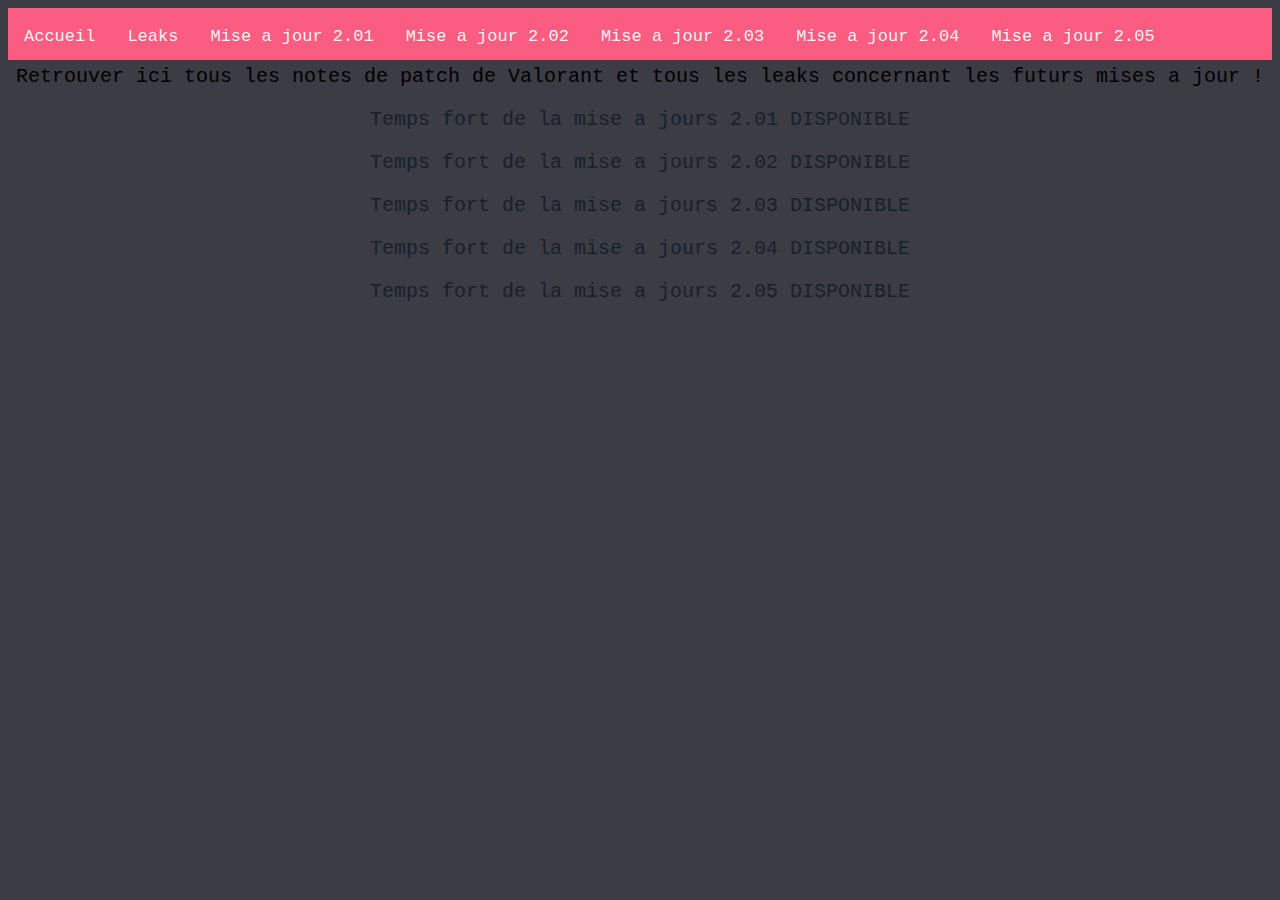
<file: index.html>
<!DOCTYPE html>
<html lang="en">
<head>
    <link rel="stylesheet" href="styles.css">
    <meta charset="UTF-8">
    <meta name="viewport" content="width=device-width, initial-scale=1.0">
    <title>ValorUpdate</title>
    
    </head>
<body>

      <div class="topnav">
          <a href="index.html">Accueil</a>
          <a href="#Leaks">Leaks</a>
        <a href="maj201.html">Mise a jour 2.01</a>
        <a href="Maj202.html">Mise a jour 2.02</a>
        <a href="Maj203.html">Mise a jour 2.03</a>
        <a href="Maj204.html">Mise a jour 2.04</a>
        <a href="Maj205.html">Mise a jour 2.05</a>
        
      </div>
    <div> Retrouver ici tous les notes de patch de Valorant et tous les leaks concernant les futurs mises a jour ! </div>
    <p> Temps fort de la mise a jours 2.01 DISPONIBLE </p>

    <p> Temps fort de la mise a jours 2.02 DISPONIBLE </p>

    <p> Temps fort de la mise a jours 2.03 DISPONIBLE </p>

    <p> Temps fort de la mise a jours 2.04 DISPONIBLE </p>

    <p> Temps fort de la mise a jours 2.05 DISPONIBLE </p>

</body>
</html>
</file>
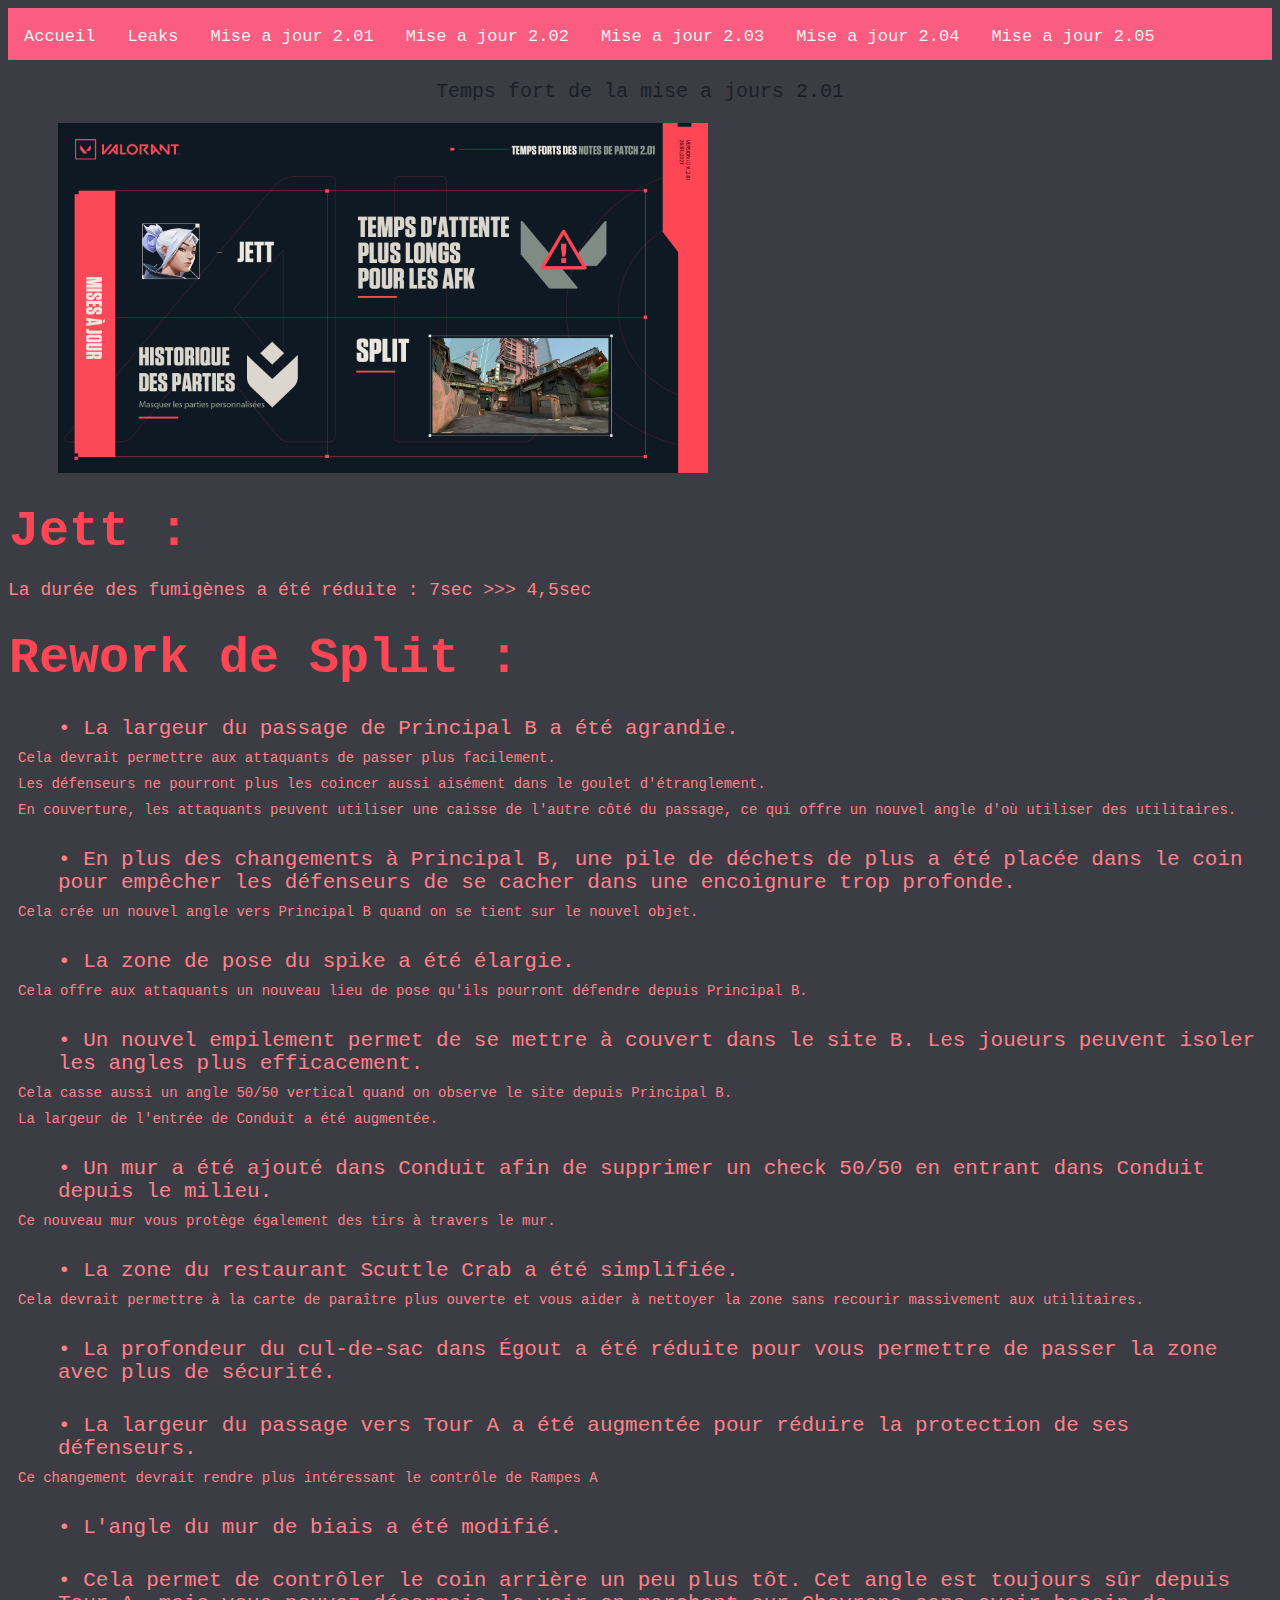
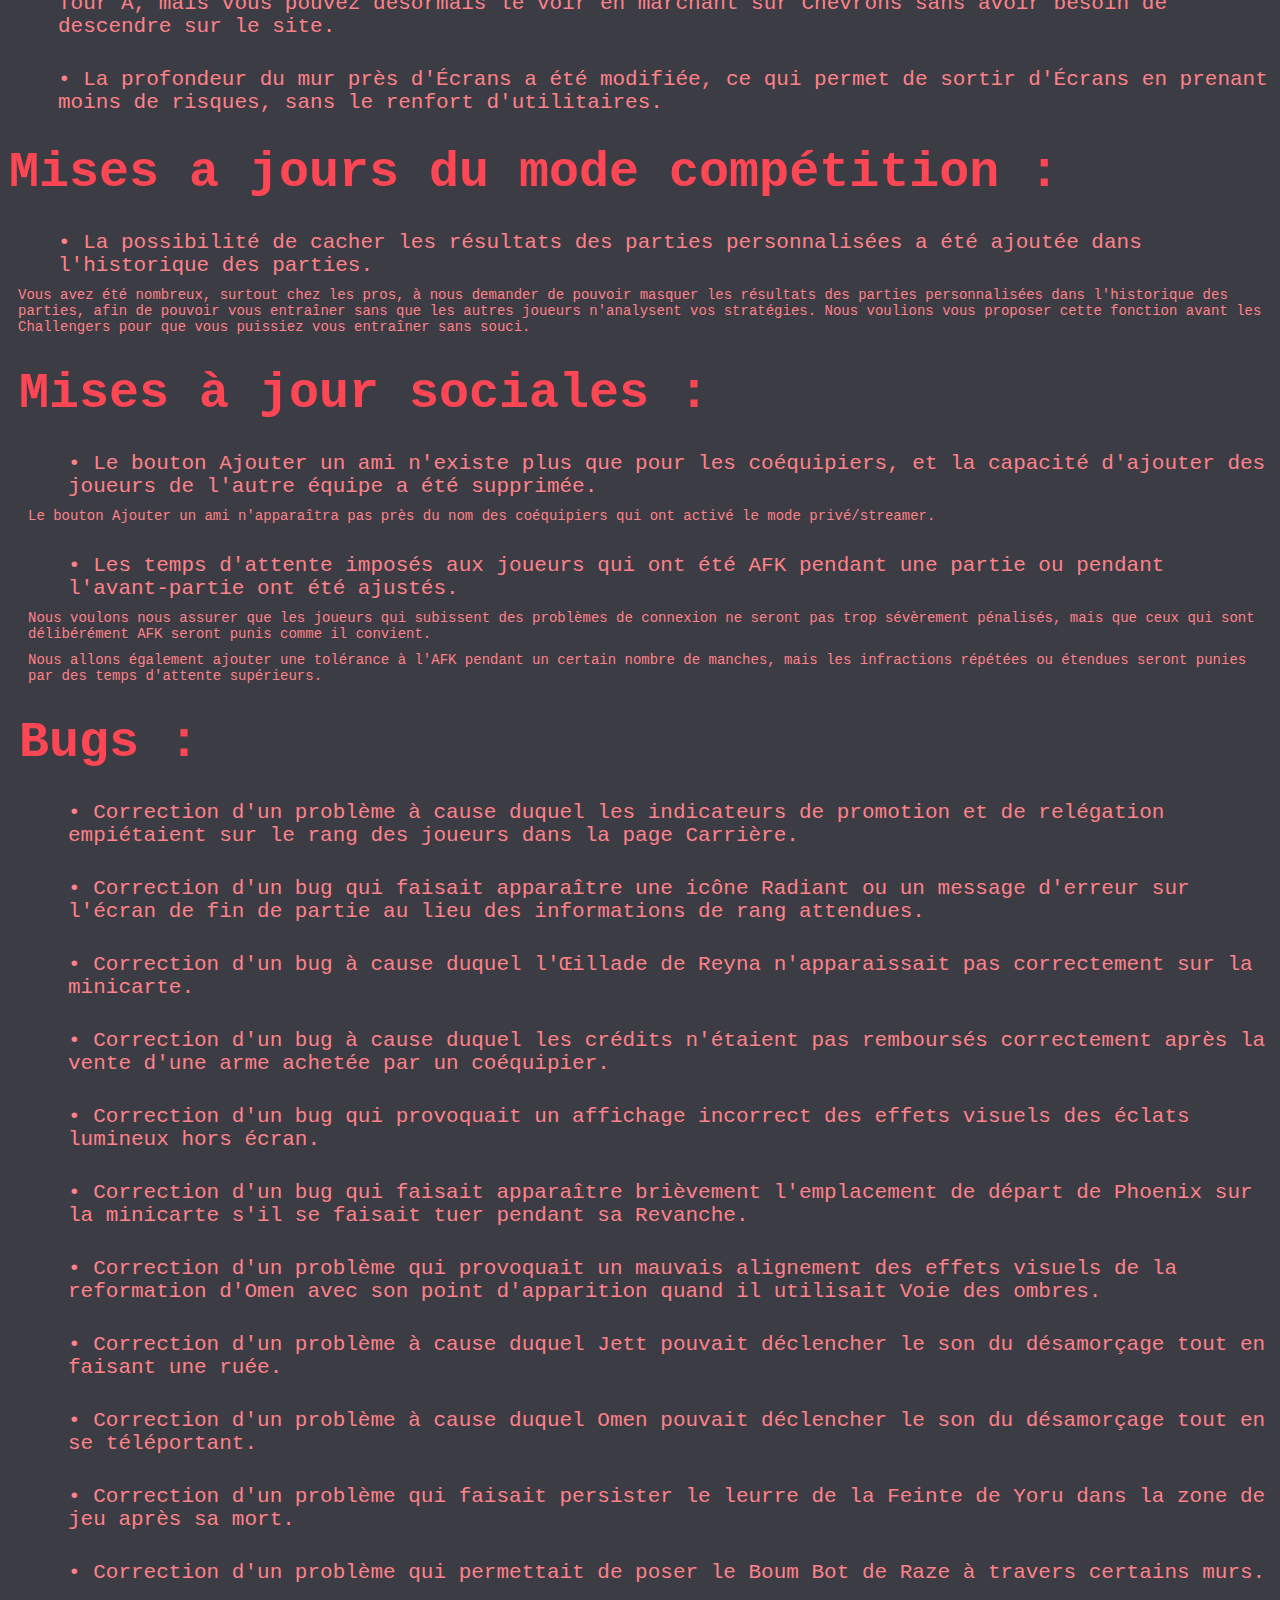
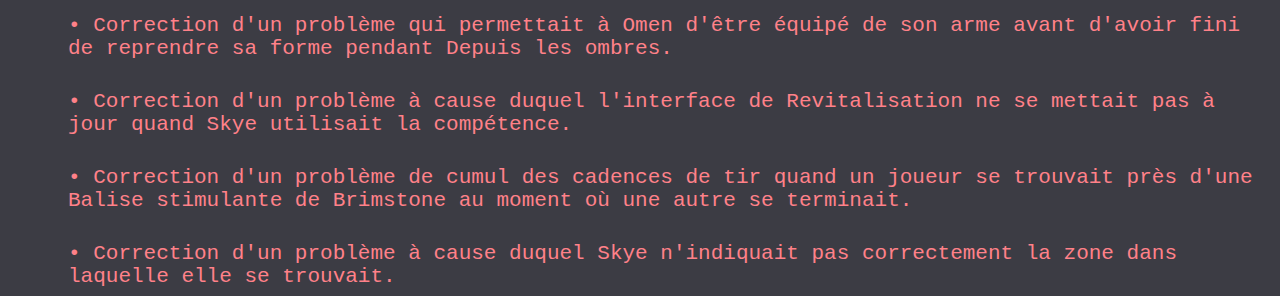
<file: maj201.html>
<!DOCTYPE html>
<html lang="en">
<head>
    <meta charset="UTF-8">
    <meta name="viewport" content="width=device-width, initial-scale=1.0">
    <title>Mise a jour 2.01</title>
    <link rel="stylesheet" href="styles2.css">

    
</head>
<body>
    <div class="topnav">
        <a href="index.html">Accueil</a>
        <a href="#Leaks">Leaks</a>
      <a href="maj201.html">Mise a jour 2.01</a>
      <a href="Maj202.html">Mise a jour 2.02</a>
      <a href="Maj203.html">Mise a jour 2.03</a>
      <a href="Maj204.html">Mise a jour 2.04</a>
      <a href="Maj205.html">Mise a jour 2.05</a>
      
    </div>
    <p> Temps fort de la mise a jours 2.01 </p>

    <img src="IMG1.jpg" alt=""width="650" height="350" 
    style="display: block; margin-left: 50px; margin-right: 50px; " >


    <div class="mis201" style="font-family: 'Courier New', Courier, monospace; padding-left:
     1px; text-align: left; font-size: 50px; padding-top: 30px; color: #ff4654;"  >
   <b>Jett :</b> 
    </div>

    <div class="txtjett" style="text-align: left; font-family: 'Courier New', Courier, monospace; padding-top: 20px; font-size: 18px; color: #ff8189  ">
        La durée des fumigènes a été réduite : 7sec >>> 4,5sec
    </div>

    <div class="splitrewrk" style="font-family: 'Courier New', Courier, monospace;
     font-size: 50px; text-align: left; padding-top: 30px; padding-left:1px; color: #ff4654  " >
    <b>Rework de Split :</b>
    </div>
    
    <div class="splittxt2" style="font-family: 'Courier New', Courier, monospace; text-align: left; padding-top: 30px; color: #ff8189; padding-left: 50px; font-size: 21px; " >
    • La largeur du passage de Principal B a été agrandie.
    </div>
    
    <div class="splitxt3" style="font-family: 'Courier New', Courier, monospace; text-align: left; padding-top: 10px; color: #ff8189; padding-left: 10px; font-size: 14px; ">
        Cela devrait permettre aux attaquants de passer plus facilement.</div>

    <div class="splitxt3" style="font-family: 'Courier New', Courier, monospace; text-align: left; padding-top: 10px; color: #ff8189; padding-left: 10px; font-size: 14px;">
        Les défenseurs ne pourront plus les coincer aussi aisément dans le goulet d'étranglement. </div> 

    </div>

    <div class="splitxt3" style= "font-family: 'Courier New', Courier, monospace ; text-align: left; padding-top: 10px; color: #ff8189; padding-left: 10px; font-size: 14px; ">
    En couverture, les attaquants peuvent utiliser une caisse de l'autre côté du passage, ce qui offre un nouvel angle d'où utiliser des utilitaires.
</div>

  <div class="splitxt4" style="font-family: 'Courier New', Courier, monospace; text-align: left; padding-top: 30px; color : #ff8189; padding-left: 50px; font-size: 21px; " >
    • En plus des changements à Principal B, une pile de déchets de plus a été placée dans le coin pour empêcher les défenseurs de se cacher dans une encoignure trop profonde.
</div>

<div class="splitxt42" style="font-family: 'Courier New', Courier, monospace; text-align: left; padding-top: 10px; color: #ff8189; padding-left: 10px; font-size: 14px; " >
    Cela crée un nouvel angle vers Principal B quand on se tient sur le nouvel objet.
</div>

<div class="splitxt5" style="font-family: 'Courier New', Courier, monospace; text-align: left; padding-top: 30px; color: #ff8189; padding-left: 50px; font-size: 21px; " >
    • La zone de pose du spike a été élargie.
</div>

<div class="splitxt42" style="font-family: 'Courier New', Courier, monospace; text-align: left; padding-top: 10px; color: #ff8189; padding-left: 10px; font-size: 14px; " >
    Cela offre aux attaquants un nouveau lieu de pose qu'ils pourront défendre depuis Principal B.
</div>

<div class="splitxt5" style="font-family: 'Courier New', Courier, monospace; text-align: left; padding-top: 30px; color: #ff8189; padding-left: 50px; font-size: 21px; " >
    • Un nouvel empilement permet de se mettre à couvert dans le site B. Les joueurs peuvent isoler les angles plus efficacement.
</div>

<div class="splitxt42" style="font-family: 'Courier New', Courier, monospace; text-align: left; padding-top: 10px; color: #ff8189; padding-left: 10px; font-size: 14px; " >
    Cela casse aussi un angle 50/50 vertical quand on observe le site depuis Principal B.
</div>

<div class="splitxt42" style="font-family: 'Courier New', Courier, monospace; text-align: left; padding-top: 10px; color: #ff8189; padding-left: 10px; font-size: 14px; " >
    La largeur de l'entrée de Conduit a été augmentée.
</div>

<div class="splitxt5" style="font-family: 'Courier New', Courier, monospace; text-align: left; padding-top: 30px; color: #ff8189; padding-left: 50px; font-size: 21px; " >
    • Un mur a été ajouté dans Conduit afin de supprimer un check 50/50 en entrant dans Conduit depuis le milieu.
</div>

<div class="splitxt42" style="font-family: 'Courier New', Courier, monospace; text-align: left; padding-top: 10px; color: #ff8189; padding-left: 10px; font-size: 14px; " >
    Ce nouveau mur vous protège également des tirs à travers le mur.
</div>

<div class="splitxt5" style="font-family: 'Courier New', Courier, monospace; text-align: left; padding-top: 30px; color: #ff8189; padding-left: 50px; font-size: 21px; " >
    • La zone du restaurant Scuttle Crab a été simplifiée.
</div>


<div class="splitxt42" style="font-family: 'Courier New', Courier, monospace; text-align: left; padding-top: 10px; color: #ff8189; padding-left: 10px; font-size: 14px; " >
    Cela devrait permettre à la carte de paraître plus ouverte et vous aider à nettoyer la zone sans recourir massivement aux utilitaires.
</div>

<div class="splitxt5" style="font-family: 'Courier New', Courier, monospace; text-align: left; padding-top: 30px; color: #ff8189; padding-left: 50px; font-size: 21px; " >
    • La profondeur du cul-de-sac dans Égout a été réduite pour vous permettre de passer la zone avec plus de sécurité.
</div>

<div class="splitxt5" style="font-family: 'Courier New', Courier, monospace; text-align: left; padding-top: 30px; color: #ff8189; padding-left: 50px; font-size: 21px; " >
    • La largeur du passage vers Tour A a été augmentée pour réduire la protection de ses défenseurs.
</div>

<div class="splitxt42" style="font-family: 'Courier New', Courier, monospace; text-align: left; padding-top: 10px; color: #ff8189; padding-left: 10px; font-size: 14px; " >
    Ce changement devrait rendre plus intéressant le contrôle de Rampes A
</div>

<div class="splitxt5" style="font-family: 'Courier New', Courier, monospace; text-align: left; padding-top: 30px; color: #ff8189; padding-left: 50px; font-size: 21px; " >
    • L'angle du mur de biais a été modifié.
</div>


<div class="splitxt5" style="font-family: 'Courier New', Courier, monospace; text-align: left; padding-top: 30px; color: #ff8189; padding-left: 50px; font-size: 21px; " >
    • Cela permet de contrôler le coin arrière un peu plus tôt. Cet angle est toujours sûr depuis Tour A, mais vous pouvez désormais le voir en marchant sur Chevrons sans avoir besoin de descendre sur le site.
</div>

<div class="splitxt5" style="font-family: 'Courier New', Courier, monospace; text-align: left; padding-top: 30px; color: #ff8189; padding-left: 50px; font-size: 21px; " >
    • La profondeur du mur près d'Écrans a été modifiée, ce qui permet de sortir d'Écrans en prenant moins de risques, sans le renfort d'utilitaires.

</div>

<div class="splitrewrk" style="font-family: 'Courier New', Courier, monospace;
     font-size: 50px; text-align: left; padding-top: 30px; padding-left:1px; color: #ff4654  " >
    <b>Mises a jours du mode compétition :</b>
    </div>

    <div class="splitxt5" style="font-family: 'Courier New', Courier, monospace; text-align: left; padding-top: 30px; color: #ff8189; padding-left: 50px; font-size: 21px; " >
        • La possibilité de cacher les résultats des parties personnalisées a été ajoutée dans l'historique des parties.
    </div>

    <div class="splitxt42" style="font-family: 'Courier New', Courier, monospace; text-align: left; padding-top: 10px; color: #ff8189; padding-left: 10px; font-size: 14px; " >
        Vous avez été nombreux, surtout chez les pros, à nous demander de pouvoir masquer les résultats des parties personnalisées dans l'historique des parties, afin de pouvoir vous entraîner sans que les autres joueurs n'analysent vos stratégies. Nous voulions vous proposer cette fonction avant les Challengers pour que vous puissiez vous entraîner sans souci.

        <div class="splitrewrk" style="font-family: 'Courier New', Courier, monospace;
        font-size: 50px; text-align: left; padding-top: 30px; padding-left:1px; color: #ff4654  " >
       <b>Mises à jour sociales :</b>
       </div>

       <div class="splitxt5" style="font-family: 'Courier New', Courier, monospace; text-align: left; padding-top: 30px; color: #ff8189; padding-left: 50px; font-size: 21px; " >
        • Le bouton Ajouter un ami n'existe plus que pour les coéquipiers, et la capacité d'ajouter des joueurs de l'autre équipe a été supprimée.
    </div>

    <div class="splitxt42" style="font-family: 'Courier New', Courier, monospace; text-align: left; padding-top: 10px; color: #ff8189; padding-left: 10px; font-size: 14px; " >
        Le bouton Ajouter un ami n'apparaîtra pas près du nom des coéquipiers qui ont activé le mode privé/streamer.
    </div>

    <div class="splitxt5" style="font-family: 'Courier New', Courier, monospace; text-align: left; padding-top: 30px; color: #ff8189; padding-left: 50px; font-size: 21px; " >
        • Les temps d'attente imposés aux joueurs qui ont été AFK pendant une partie ou pendant l'avant-partie ont été ajustés.
    </div>

    <div class="splitxt42" style="font-family: 'Courier New', Courier, monospace; text-align: left; padding-top: 10px; color: #ff8189; padding-left: 10px; font-size: 14px; " >
        Nous voulons nous assurer que les joueurs qui subissent des problèmes de connexion ne seront pas trop sévèrement pénalisés, mais que ceux qui sont délibérément AFK seront punis comme il convient.
    </div>

    <div class="splitxt42" style="font-family: 'Courier New', Courier, monospace; text-align: left; padding-top: 10px; color: #ff8189; padding-left: 10px; font-size: 14px; " >
        Nous allons également ajouter une tolérance à l'AFK pendant un certain nombre de manches, mais les infractions répétées ou étendues seront punies par des temps d'attente supérieurs.
    </div>

    <div class="splitrewrk" style="font-family: 'Courier New', Courier, monospace;
        font-size: 50px; text-align: left; padding-top: 30px; padding-left:1px; color: #ff4654  " >
       <b>Bugs :</b>
       </div>

       <div class="splitxt5" style="font-family: 'Courier New', Courier, monospace; text-align: left; padding-top: 30px; color: #ff8189; padding-left: 50px; font-size: 21px; " >
        • Correction d'un problème à cause duquel les indicateurs de promotion et de relégation empiétaient sur le rang des joueurs dans la page Carrière.
    </div>

    <div class="splitxt5" style="font-family: 'Courier New', Courier, monospace; text-align: left; padding-top: 30px; color: #ff8189; padding-left: 50px; font-size: 21px; " >
        • Correction d'un bug qui faisait apparaître une icône Radiant ou un message d'erreur sur l'écran de fin de partie au lieu des informations de rang attendues.
    </div>

    <div class="splitxt5" style="font-family: 'Courier New', Courier, monospace; text-align: left; padding-top: 30px; color: #ff8189; padding-left: 50px; font-size: 21px; " >
        • Correction d'un bug à cause duquel l'Œillade de Reyna n'apparaissait pas correctement sur la minicarte.
    </div>

    <div class="splitxt5" style="font-family: 'Courier New', Courier, monospace; text-align: left; padding-top: 30px; color: #ff8189; padding-left: 50px; font-size: 21px; " >
        • Correction d'un bug à cause duquel les crédits n'étaient pas remboursés correctement après la vente d'une arme achetée par un coéquipier.
    </div>

    <div class="splitxt5" style="font-family: 'Courier New', Courier, monospace; text-align: left; padding-top: 30px; color: #ff8189; padding-left: 50px; font-size: 21px; " >
        • Correction d'un bug qui provoquait un affichage incorrect des effets visuels des éclats lumineux hors écran.
    </div>

    <div class="splitxt5" style="font-family: 'Courier New', Courier, monospace; text-align: left; padding-top: 30px; color: #ff8189; padding-left: 50px; font-size: 21px; " >
        • Correction d'un bug qui faisait apparaître brièvement l'emplacement de départ de Phoenix sur la minicarte s'il se faisait tuer pendant sa Revanche.
    </div>

    <div class="splitxt5" style="font-family: 'Courier New', Courier, monospace; text-align: left; padding-top: 30px; color: #ff8189; padding-left: 50px; font-size: 21px; " >
        • Correction d'un problème qui provoquait un mauvais alignement des effets visuels de la reformation d'Omen avec son point d'apparition quand il utilisait Voie des ombres.
    </div>

    <div class="splitxt5" style="font-family: 'Courier New', Courier, monospace; text-align: left; padding-top: 30px; color: #ff8189; padding-left: 50px; font-size: 21px; " >
        • Correction d'un problème à cause duquel Jett pouvait déclencher le son du désamorçage tout en faisant une ruée.
    </div>

    <div class="splitxt5" style="font-family: 'Courier New', Courier, monospace; text-align: left; padding-top: 30px; color: #ff8189; padding-left: 50px; font-size: 21px; " >
        • Correction d'un problème à cause duquel Omen pouvait déclencher le son du désamorçage tout en se téléportant.
    </div>

    <div class="splitxt5" style="font-family: 'Courier New', Courier, monospace; text-align: left; padding-top: 30px; color: #ff8189; padding-left: 50px; font-size: 21px; " >
        • Correction d'un problème qui faisait persister le leurre de la Feinte de Yoru dans la zone de jeu après sa mort.
    </div>

    <div class="splitxt5" style="font-family: 'Courier New', Courier, monospace; text-align: left; padding-top: 30px; color: #ff8189; padding-left: 50px; font-size: 21px; " >
        • Correction d'un problème qui permettait de poser le Boum Bot de Raze à travers certains murs.
    </div>

    <div class="splitxt5" style="font-family: 'Courier New', Courier, monospace; text-align: left; padding-top: 30px; color: #ff8189; padding-left: 50px; font-size: 21px; " >
        • Correction d'un problème qui permettait à Omen d'être équipé de son arme avant d'avoir fini de reprendre sa forme pendant Depuis les ombres.
    </div>

    <div class="splitxt5" style="font-family: 'Courier New', Courier, monospace; text-align: left; padding-top: 30px; color: #ff8189; padding-left: 50px; font-size: 21px; " >
        • Correction d'un problème à cause duquel l'interface de Revitalisation ne se mettait pas à jour quand Skye utilisait la compétence.
    </div>

    <div class="splitxt5" style="font-family: 'Courier New', Courier, monospace; text-align: left; padding-top: 30px; color: #ff8189; padding-left: 50px; font-size: 21px; " >
        • Correction d'un problème de cumul des cadences de tir quand un joueur se trouvait près d'une Balise stimulante de Brimstone au moment où une autre se terminait.
    </div>

    <div class="splitxt5" style="font-family: 'Courier New', Courier, monospace; text-align: left; padding-top: 30px; color: #ff8189; padding-left: 50px; font-size: 21px; " >
        • Correction d'un problème à cause duquel Skye n'indiquait pas correctement la zone dans laquelle elle se trouvait.
    </div>

</body>
</html>
</file>
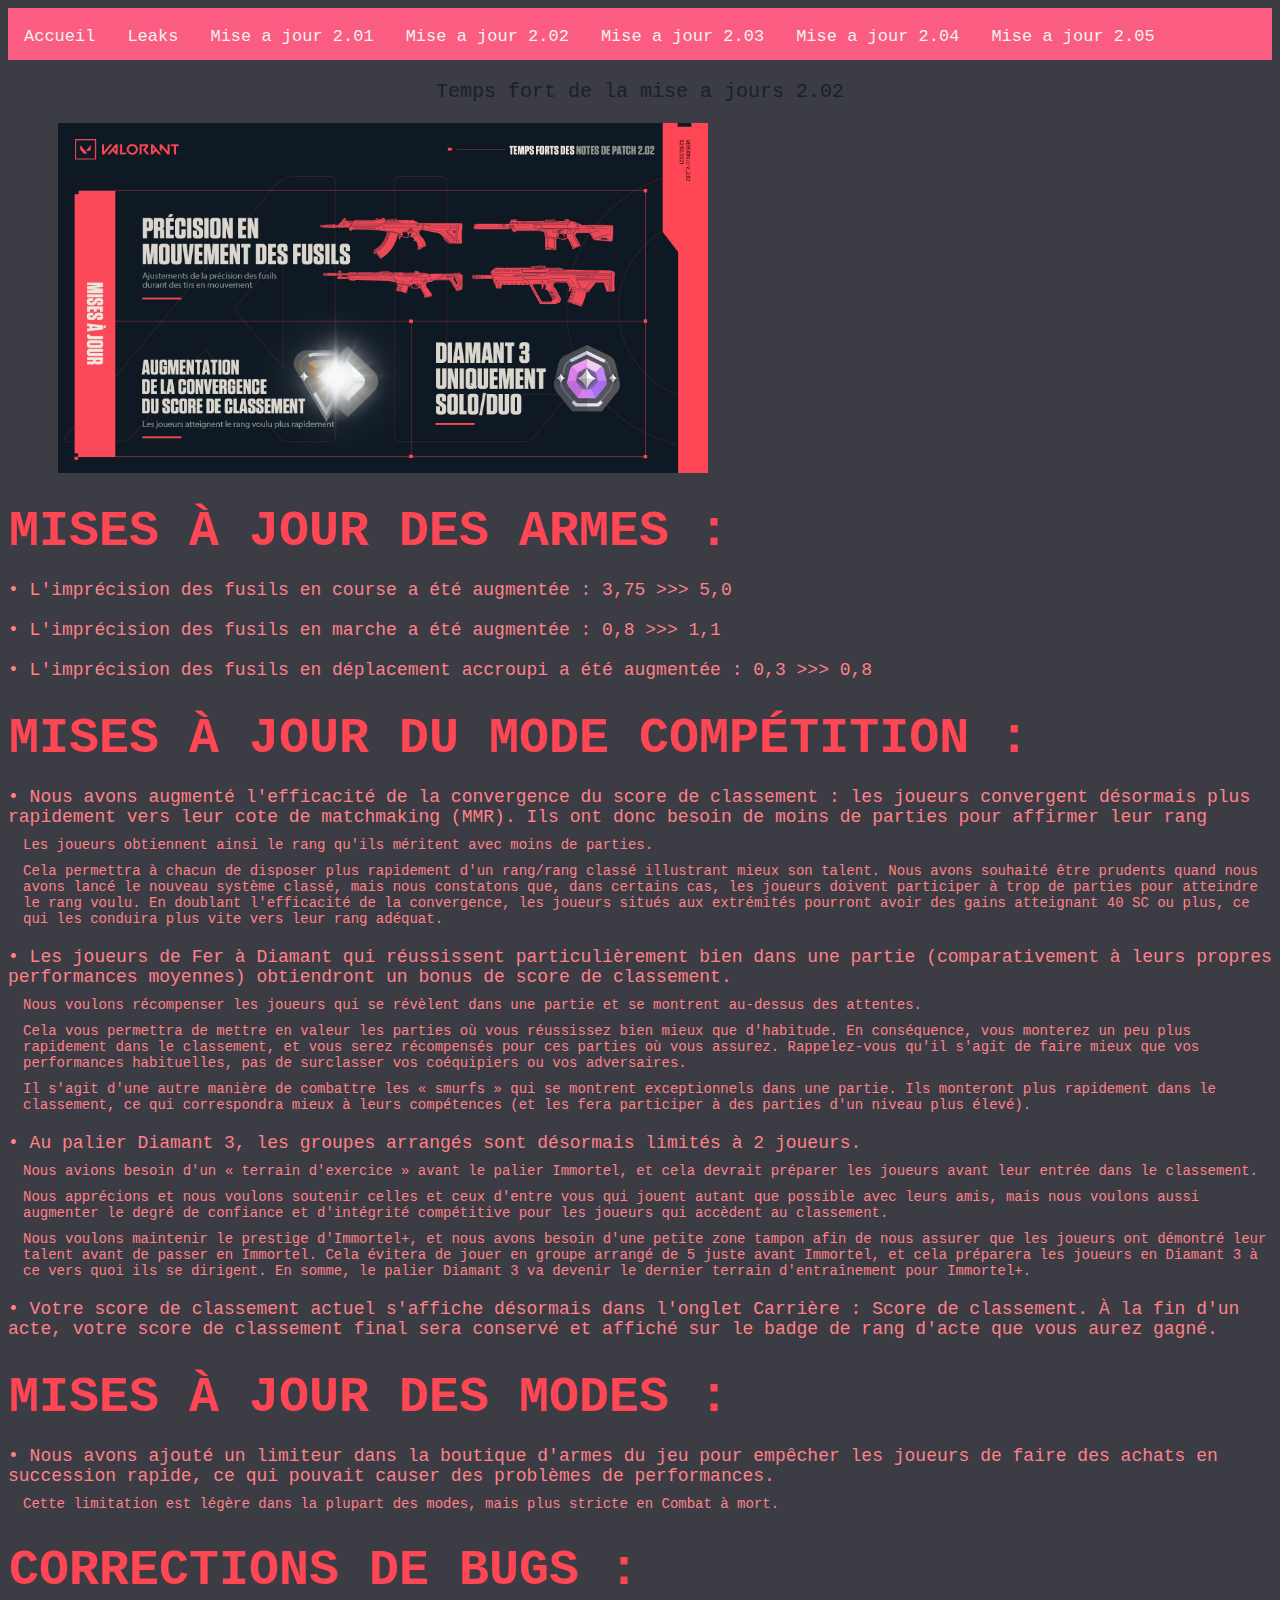
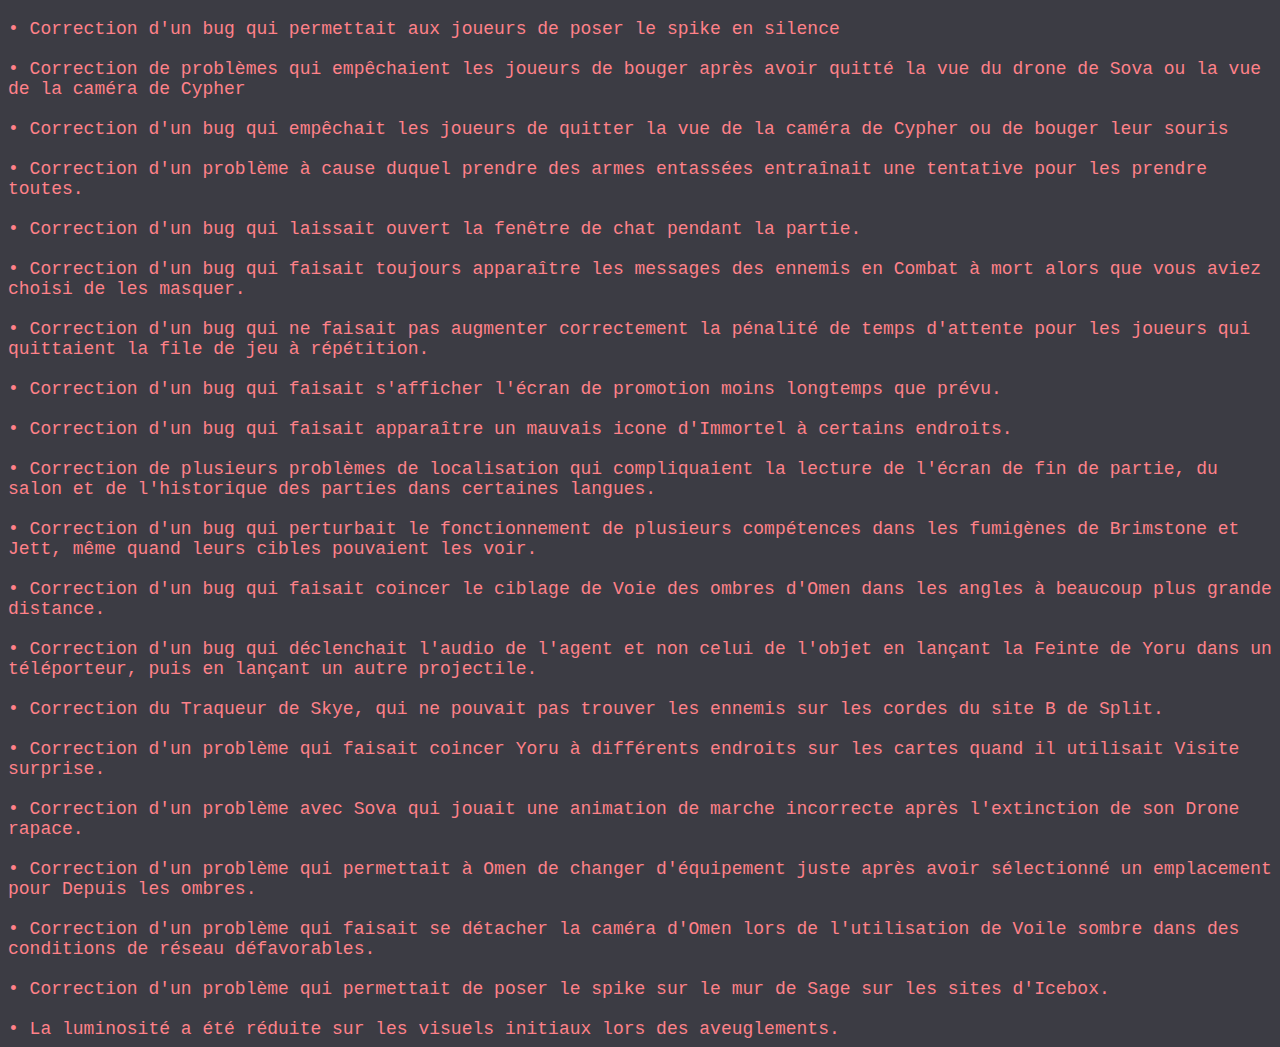
<file: Maj202.html>
<!DOCTYPE html>
<html lang="en">
<head>
    <meta charset="UTF-8">
    <meta name="viewport" content="width=device-width, initial-scale=1.0">
    <title>Mise A Jour 2.02</title>
    <link rel="stylesheet" href="styles3.css">
</head>
<body>
    <div class="topnav">
        <a href="index.html">Accueil</a>
        <a href="#Leaks">Leaks</a>
      <a href="maj201.html">Mise a jour 2.01</a>
      <a href="Maj202.html">Mise a jour 2.02</a>
      <a href="Maj203.html">Mise a jour 2.03</a>
      <a href="Maj204.html">Mise a jour 2.04</a>
      <a href="Maj205.html">Mise a jour 2.05</a>
      
    </div>
    <p> Temps fort de la mise a jours 2.02 </p>

    <img src="IMG2.jpg" alt=""width="650" height="350" 
    style="display: block; margin-left: 50px; margin-right: 50px; " >

    <div class="mis201" style="font-family: 'Courier New', Courier, monospace; padding-left:
    1px; text-align: left; font-size: 50px; padding-top: 30px; color: #ff4654;"  >
  <b>MISES À JOUR DES ARMES :</b> 
   </div>

   <div class="txtjett" style="text-align: left; font-family: 'Courier New', Courier, monospace; padding-top: 20px; font-size: 18px; color: #ff8189  ">
    • L'imprécision des fusils en course a été augmentée : 3,75 >>> 5,0
</div>

<div class="txtjett" style="text-align: left; font-family: 'Courier New', Courier, monospace; padding-top: 20px; font-size: 18px; color: #ff8189  ">
    • L'imprécision des fusils en marche a été augmentée : 0,8 >>> 1,1
</div>

<div class="txtjett" style="text-align: left; font-family: 'Courier New', Courier, monospace; padding-top: 20px; font-size: 18px; color: #ff8189  ">
    • L'imprécision des fusils en déplacement accroupi a été augmentée : 0,3 >>> 0,8
</div>

<div class="mis201" style="font-family: 'Courier New', Courier, monospace; padding-left:
1px; text-align: left; font-size: 50px; padding-top: 30px; color: #ff4654;"  >
<b>MISES À JOUR DU MODE COMPÉTITION :</b> 
</div>

<div class="txtjett" style="text-align: left; font-family: 'Courier New', Courier, monospace; padding-top: 20px; font-size: 18px; color: #ff8189  ">
    • Nous avons augmenté l'efficacité de la convergence du score de classement : les joueurs convergent désormais plus rapidement vers leur cote de matchmaking (MMR). Ils ont donc besoin de moins de parties pour affirmer leur rang
</div>

<div class="splitxt3" style="font-family: 'Courier New', Courier, monospace; text-align: left; padding-top: 10px; color: #ff8189; padding-left: 15px; font-size: 14px; ">
    Les joueurs obtiennent ainsi le rang qu'ils méritent avec moins de parties.
    </div>

    <div class="splitxt3" style="font-family: 'Courier New', Courier, monospace; text-align: left; padding-top: 10px; color: #ff8189; padding-left: 15px; font-size: 14px; ">
        Cela permettra à chacun de disposer plus rapidement d'un rang/rang classé illustrant mieux son talent. Nous avons souhaité être prudents quand nous avons lancé le nouveau système classé, mais nous constatons que, dans certains cas, les joueurs doivent participer à trop de parties pour atteindre le rang voulu. En doublant l'efficacité de la convergence, les joueurs situés aux extrémités pourront avoir des gains atteignant 40 SC ou plus, ce qui les conduira plus vite vers leur rang adéquat.
        </div>

        <div class="txtjett" style="text-align: left; font-family: 'Courier New', Courier, monospace; padding-top: 20px; font-size: 18px; color: #ff8189  ">
            • Les joueurs de Fer à Diamant qui réussissent particulièrement bien dans une partie (comparativement à leurs propres performances moyennes) obtiendront un bonus de score de classement.
        </div>

     <div class="splitxt3" style="font-family: 'Courier New', Courier, monospace; text-align: left; padding-top: 10px; color: #ff8189; padding-left: 15px; font-size: 14px; ">
        Nous voulons récompenser les joueurs qui se révèlent dans une partie et se montrent au-dessus des attentes.
      </div>

      <div class="splitxt3" style="font-family: 'Courier New', Courier, monospace; text-align: left; padding-top: 10px; color: #ff8189; padding-left: 15px; font-size: 14px; ">
        Cela vous permettra de mettre en valeur les parties où vous réussissez bien mieux que d'habitude. En conséquence, vous monterez un peu plus rapidement dans le classement, et vous serez récompensés pour ces parties où vous assurez. Rappelez-vous qu'il s'agit de faire mieux que vos performances habituelles, pas de surclasser vos coéquipiers ou vos adversaires.
      </div>

      <div class="splitxt3" style="font-family: 'Courier New', Courier, monospace; text-align: left; padding-top: 10px; color: #ff8189; padding-left: 15px; font-size: 14px; ">
        Il s'agit d'une autre manière de combattre les « smurfs » qui se montrent exceptionnels dans une partie. Ils monteront plus rapidement dans le classement, ce qui correspondra mieux à leurs compétences (et les fera participer à des parties d'un niveau plus élevé).
      </div>

      <div class="txtjett" style="text-align: left; font-family: 'Courier New', Courier, monospace; padding-top: 20px; font-size: 18px; color: #ff8189  ">
        • Au palier Diamant 3, les groupes arrangés sont désormais limités à 2 joueurs.
    </div>

    <div class="splitxt3" style="font-family: 'Courier New', Courier, monospace; text-align: left; padding-top: 10px; color: #ff8189; padding-left: 15px; font-size: 14px; ">
        Nous avions besoin d'un « terrain d'exercice » avant le palier Immortel, et cela devrait préparer les joueurs avant leur entrée dans le classement.
      </div>

      <div class="splitxt3" style="font-family: 'Courier New', Courier, monospace; text-align: left; padding-top: 10px; color: #ff8189; padding-left: 15px; font-size: 14px; ">
        Nous apprécions et nous voulons soutenir celles et ceux d'entre vous qui jouent autant que possible avec leurs amis, mais nous voulons aussi augmenter le degré de confiance et d'intégrité compétitive pour les joueurs qui accèdent au classement.
      </div>

      <div class="splitxt3" style="font-family: 'Courier New', Courier, monospace; text-align: left; padding-top: 10px; color: #ff8189; padding-left: 15px; font-size: 14px; ">
        Nous voulons maintenir le prestige d'Immortel+, et nous avons besoin d'une petite zone tampon afin de nous assurer que les joueurs ont démontré leur talent avant de passer en Immortel. Cela évitera de jouer en groupe arrangé de 5 juste avant Immortel, et cela préparera les joueurs en Diamant 3 à ce vers quoi ils se dirigent. En somme, le palier Diamant 3 va devenir le dernier terrain d'entraînement pour Immortel+.
      </div>

      <div class="txtjett" style="text-align: left; font-family: 'Courier New', Courier, monospace; padding-top: 20px; font-size: 18px; color: #ff8189  ">
        • Votre score de classement actuel s'affiche désormais dans l'onglet Carrière : Score de classement. À la fin d'un acte, votre score de classement final sera conservé et affiché sur le badge de rang d'acte que vous aurez gagné.
    </div>

    <div class="mis201" style="font-family: 'Courier New', Courier, monospace; padding-left:
1px; text-align: left; font-size: 50px; padding-top: 30px; color: #ff4654;"  >
<b>MISES À JOUR DES MODES :</b> 
</div>

<div class="txtjett" style="text-align: left; font-family: 'Courier New', Courier, monospace; padding-top: 20px; font-size: 18px; color: #ff8189  ">
    • Nous avons ajouté un limiteur dans la boutique d'armes du jeu pour empêcher les joueurs de faire des achats en succession rapide, ce qui pouvait causer des problèmes de performances.
</div>

<div class="splitxt3" style="font-family: 'Courier New', Courier, monospace; text-align: left; padding-top: 10px; color: #ff8189; padding-left: 15px; font-size: 14px; ">
    Cette limitation est légère dans la plupart des modes, mais plus stricte en Combat à mort.
  </div>

  <div class="mis201" style="font-family: 'Courier New', Courier, monospace; padding-left:
  1px; text-align: left; font-size: 50px; padding-top: 30px; color: #ff4654;"  >
  <b>CORRECTIONS DE BUGS :</b> 
  </div>

  <div class="txtjett" style="text-align: left; font-family: 'Courier New', Courier, monospace; padding-top: 20px; font-size: 18px; color: #ff8189  ">
    • Correction d'un bug qui permettait aux joueurs de poser le spike en silence
</div>
  
<div class="txtjett" style="text-align: left; font-family: 'Courier New', Courier, monospace; padding-top: 20px; font-size: 18px; color: #ff8189  ">
    • Correction de problèmes qui empêchaient les joueurs de bouger après avoir quitté la vue du drone de Sova ou la vue de la caméra de Cypher
</div>

<div class="txtjett" style="text-align: left; font-family: 'Courier New', Courier, monospace; padding-top: 20px; font-size: 18px; color: #ff8189  ">
    • Correction d'un bug qui empêchait les joueurs de quitter la vue de la caméra de Cypher ou de bouger leur souris
</div>

<div class="txtjett" style="text-align: left; font-family: 'Courier New', Courier, monospace; padding-top: 20px; font-size: 18px; color: #ff8189  ">
    • Correction d'un problème à cause duquel prendre des armes entassées entraînait une tentative pour les prendre toutes.
</div>

<div class="txtjett" style="text-align: left; font-family: 'Courier New', Courier, monospace; padding-top: 20px; font-size: 18px; color: #ff8189  ">
    • Correction d'un bug qui laissait ouvert la fenêtre de chat pendant la partie.
</div>

<div class="txtjett" style="text-align: left; font-family: 'Courier New', Courier, monospace; padding-top: 20px; font-size: 18px; color: #ff8189  ">
    • Correction d'un bug qui faisait toujours apparaître les messages des ennemis en Combat à mort alors que vous aviez choisi de les masquer.
</div>

<div class="txtjett" style="text-align: left; font-family: 'Courier New', Courier, monospace; padding-top: 20px; font-size: 18px; color: #ff8189  ">
    • Correction d'un bug qui ne faisait pas augmenter correctement la pénalité de temps d'attente pour les joueurs qui quittaient la file de jeu à répétition.
</div>

<div class="txtjett" style="text-align: left; font-family: 'Courier New', Courier, monospace; padding-top: 20px; font-size: 18px; color: #ff8189  ">
    • Correction d'un bug qui faisait s'afficher l'écran de promotion moins longtemps que prévu.
</div>

<div class="txtjett" style="text-align: left; font-family: 'Courier New', Courier, monospace; padding-top: 20px; font-size: 18px; color: #ff8189  ">
    • Correction d'un bug qui faisait apparaître un mauvais icone d'Immortel à certains endroits.
</div>

<div class="txtjett" style="text-align: left; font-family: 'Courier New', Courier, monospace; padding-top: 20px; font-size: 18px; color: #ff8189  ">
    • Correction de plusieurs problèmes de localisation qui compliquaient la lecture de l'écran de fin de partie, du salon et de l'historique des parties dans certaines langues.
</div>

<div class="txtjett" style="text-align: left; font-family: 'Courier New', Courier, monospace; padding-top: 20px; font-size: 18px; color: #ff8189  ">
    • Correction d'un bug qui perturbait le fonctionnement de plusieurs compétences dans les fumigènes de Brimstone et Jett, même quand leurs cibles pouvaient les voir.
</div>

<div class="txtjett" style="text-align: left; font-family: 'Courier New', Courier, monospace; padding-top: 20px; font-size: 18px; color: #ff8189  ">
    • Correction d'un bug qui faisait coincer le ciblage de Voie des ombres d'Omen dans les angles à beaucoup plus grande distance.
</div>

<div class="txtjett" style="text-align: left; font-family: 'Courier New', Courier, monospace; padding-top: 20px; font-size: 18px; color: #ff8189  ">
    • Correction d'un bug qui déclenchait l'audio de l'agent et non celui de l'objet en lançant la Feinte de Yoru dans un téléporteur, puis en lançant un autre projectile.
</div>

<div class="txtjett" style="text-align: left; font-family: 'Courier New', Courier, monospace; padding-top: 20px; font-size: 18px; color: #ff8189  ">
    • Correction du Traqueur de Skye, qui ne pouvait pas trouver les ennemis sur les cordes du site B de Split.
</div>

<div class="txtjett" style="text-align: left; font-family: 'Courier New', Courier, monospace; padding-top: 20px; font-size: 18px; color: #ff8189  ">
    • Correction d'un problème qui faisait coincer Yoru à différents endroits sur les cartes quand il utilisait Visite surprise.
</div>

<div class="txtjett" style="text-align: left; font-family: 'Courier New', Courier, monospace; padding-top: 20px; font-size: 18px; color: #ff8189  ">
    • Correction d'un problème avec Sova qui jouait une animation de marche incorrecte après l'extinction de son Drone rapace.
</div>

<div class="txtjett" style="text-align: left; font-family: 'Courier New', Courier, monospace; padding-top: 20px; font-size: 18px; color: #ff8189  ">
    • Correction d'un problème qui permettait à Omen de changer d'équipement juste après avoir sélectionné un emplacement pour Depuis les ombres.
</div>

<div class="txtjett" style="text-align: left; font-family: 'Courier New', Courier, monospace; padding-top: 20px; font-size: 18px; color: #ff8189  ">
    • Correction d'un problème qui faisait se détacher la caméra d'Omen lors de l'utilisation de Voile sombre dans des conditions de réseau défavorables.
</div>

<div class="txtjett" style="text-align: left; font-family: 'Courier New', Courier, monospace; padding-top: 20px; font-size: 18px; color: #ff8189  ">
    • Correction d'un problème qui permettait de poser le spike sur le mur de Sage sur les sites d'Icebox.
</div>

<div class="txtjett" style="text-align: left; font-family: 'Courier New', Courier, monospace; padding-top: 20px; font-size: 18px; color: #ff8189  ">
    • La luminosité a été réduite sur les visuels initiaux lors des aveuglements.
</div>
</body>
</html>
</file>
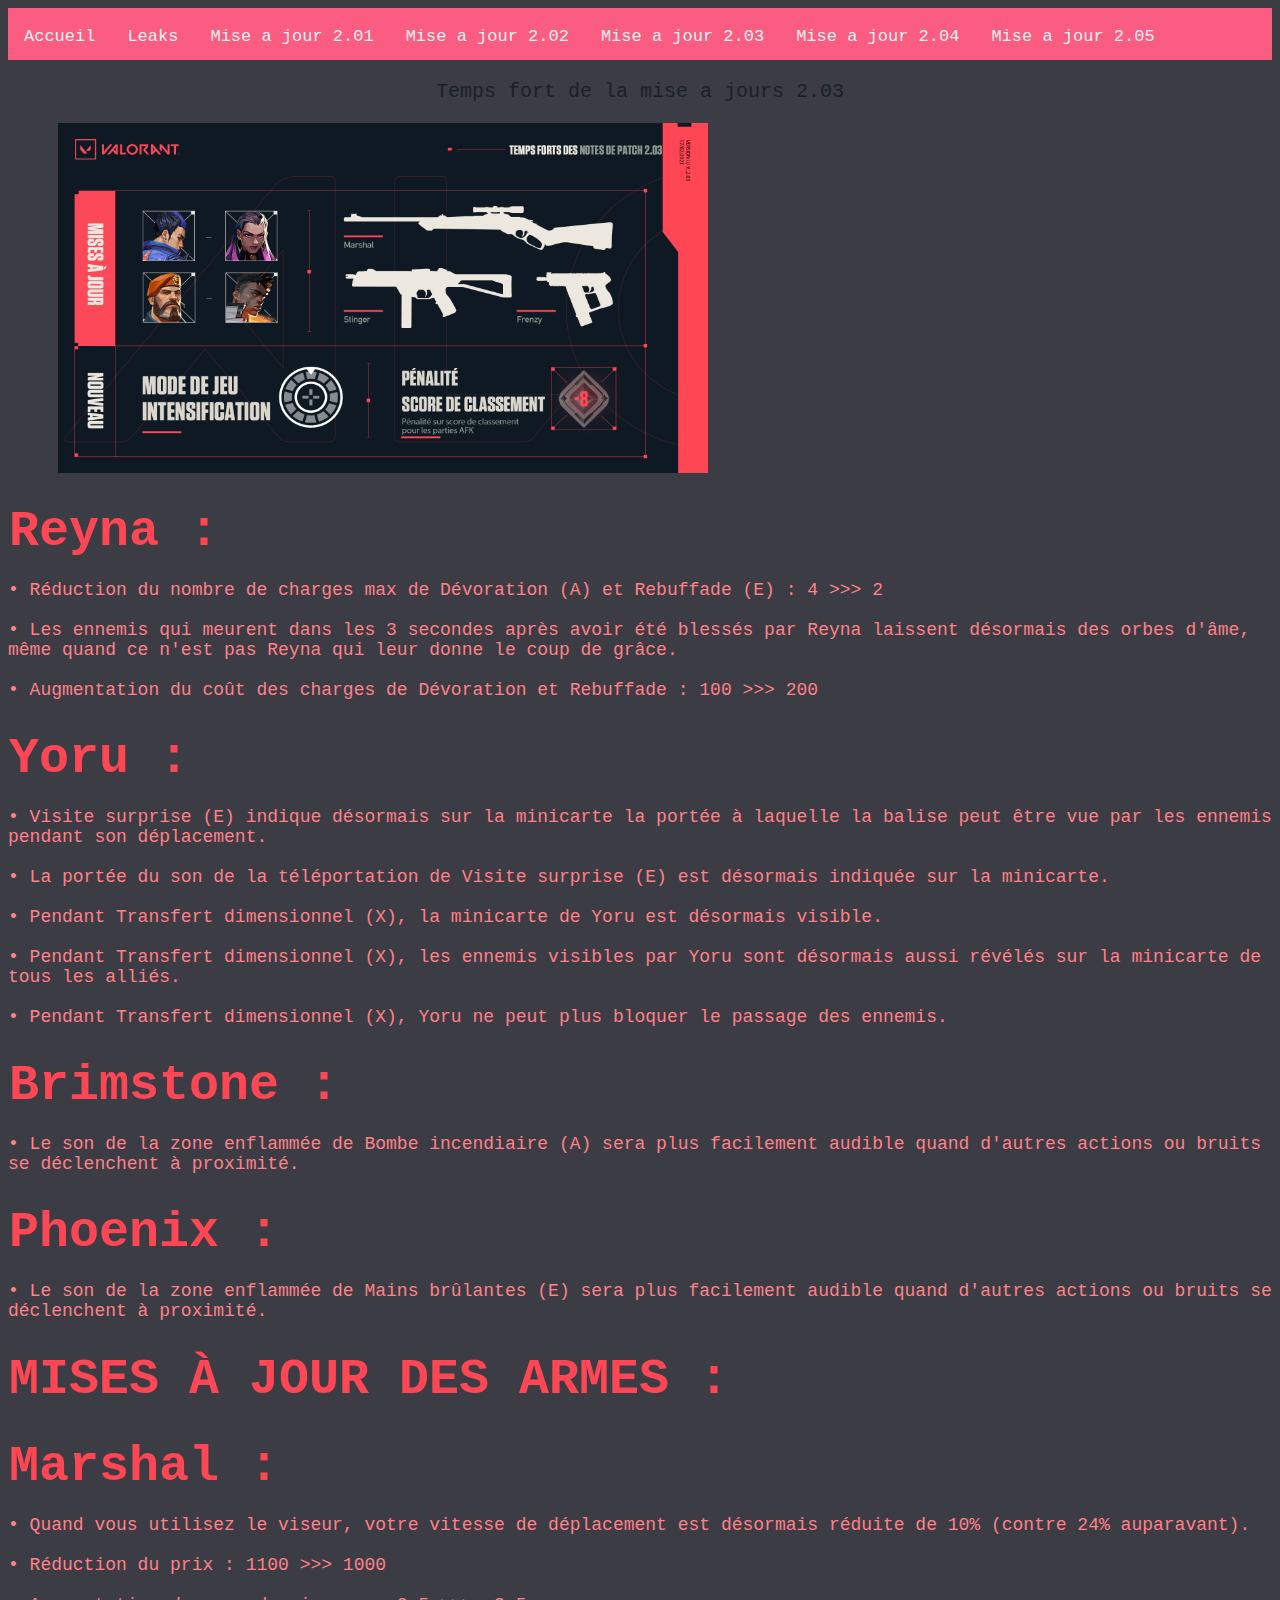
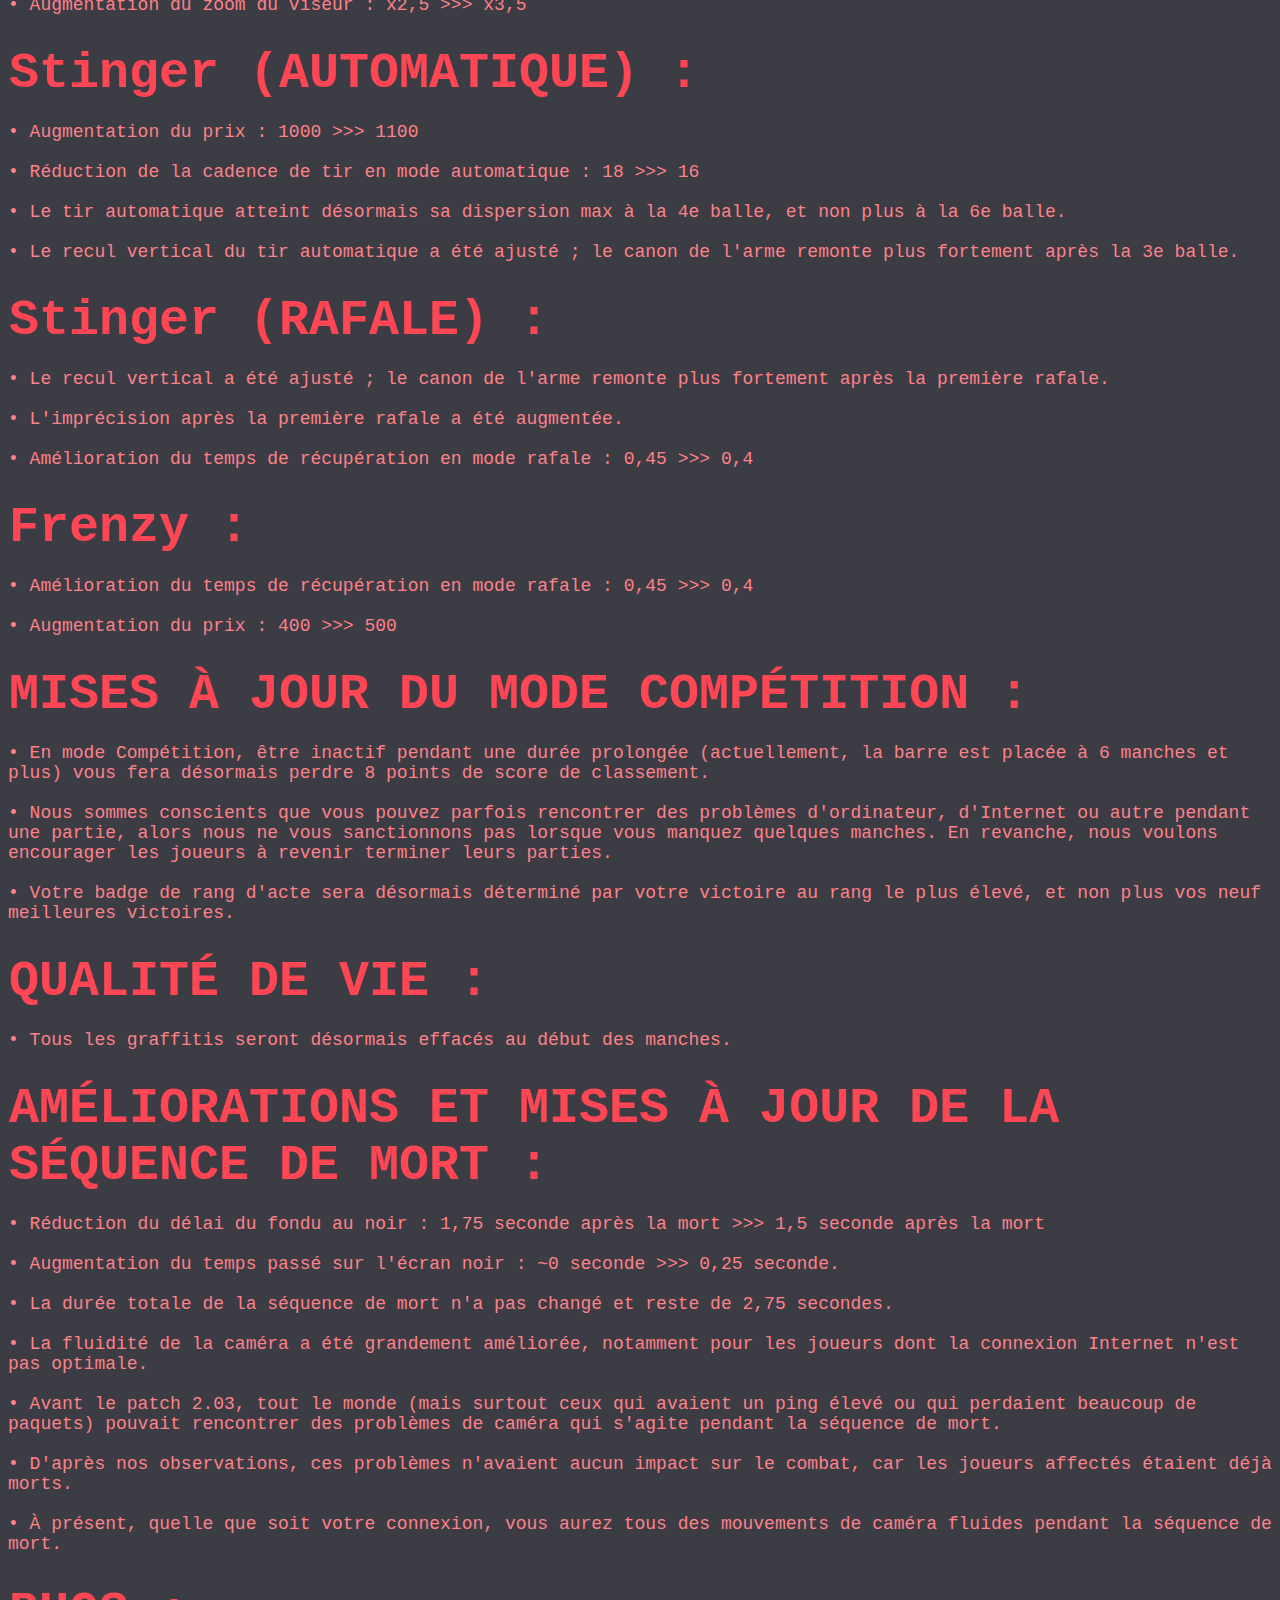
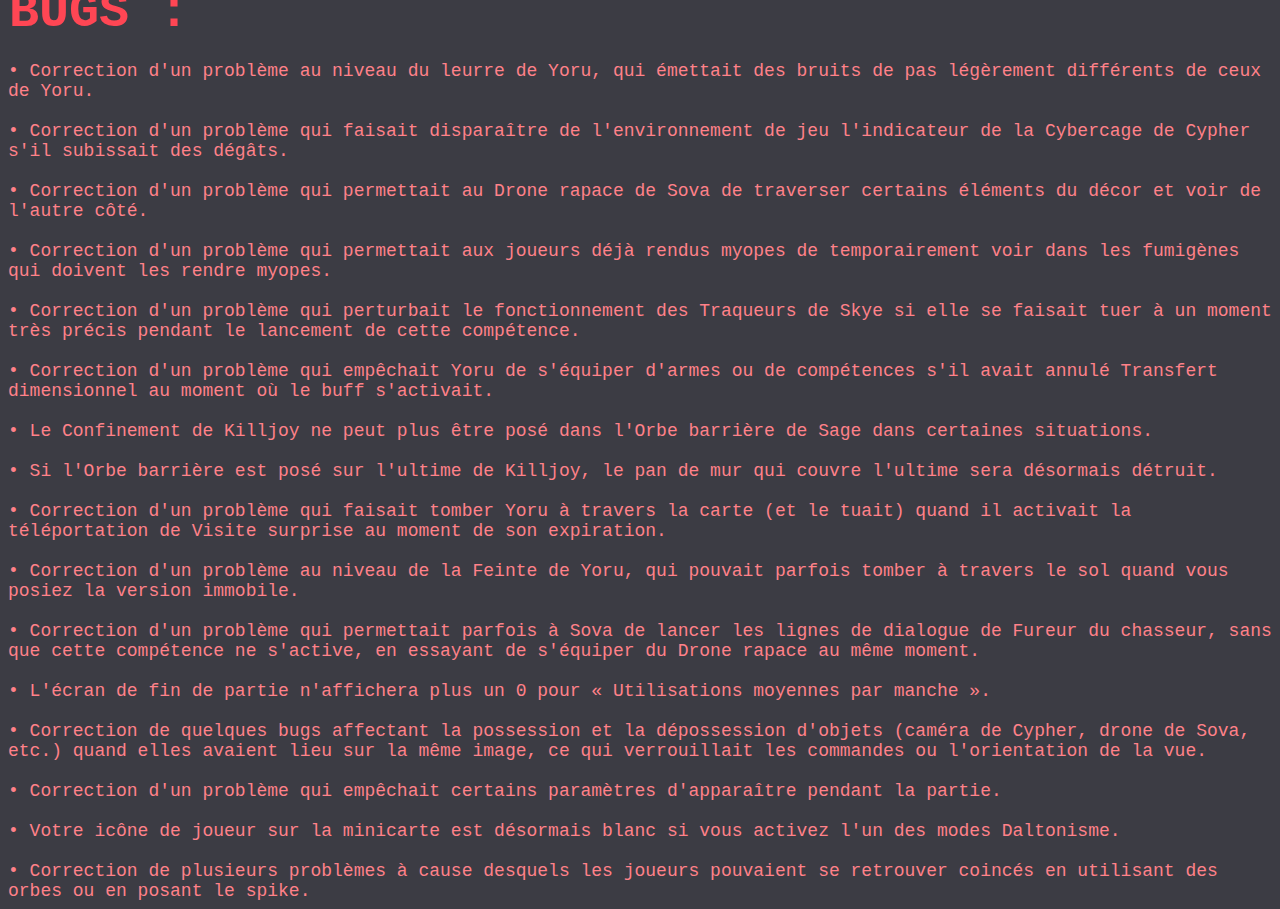
<file: Maj203.html>
<!DOCTYPE html>
<html lang="en">
<head>
    <meta charset="UTF-8">
    <meta name="viewport" content="width=device-width, initial-scale=1.0">
    <title>Mise a jour 2.03</title>
    <link rel="stylesheet" href="styles4.css">
</head>
<body>
    <div class="topnav">
        <a href="index.html">Accueil</a>
        <a href="#Leaks">Leaks</a>
      <a href="maj201.html">Mise a jour 2.01</a>
      <a href="Maj202.html">Mise a jour 2.02</a>
      <a href="Maj203.html">Mise a jour 2.03</a>
      <a href="Maj204.html">Mise a jour 2.04</a>
      <a href="Maj205.html">Mise a jour 2.05</a>
      
    </div>
    <p> Temps fort de la mise a jours 2.03 </p>
    <img src="IMG3.jpg" alt=""width="650" height="350" 
    style="display: block; margin-left: 50px; margin-right: 50px; " >

    <div class="mis201" style="font-family: 'Courier New', Courier, monospace; padding-left:
    1px; text-align: left; font-size: 50px; padding-top: 30px; color: #ff4654;"  >
  <b> Reyna :</b> 
   </div>

   <div class="txtjett" style="text-align: left; font-family: 'Courier New', Courier, monospace; padding-top: 20px; font-size: 18px; color: #ff8189  ">
    • Réduction du nombre de charges max de Dévoration (A) et Rebuffade (E) : 4 >>> 2
</div>

<div class="txtjett" style="text-align: left; font-family: 'Courier New', Courier, monospace; padding-top: 20px; font-size: 18px; color: #ff8189  ">
    • Les ennemis qui meurent dans les 3 secondes après avoir été blessés par Reyna laissent désormais des orbes d'âme, même quand ce n'est pas Reyna qui leur donne le coup de grâce.
</div>

<div class="txtjett" style="text-align: left; font-family: 'Courier New', Courier, monospace; padding-top: 20px; font-size: 18px; color: #ff8189  ">
    • Augmentation du coût des charges de Dévoration et Rebuffade : 100 >>> 200
</div>

<div class="mis201" style="font-family: 'Courier New', Courier, monospace; padding-left:
    1px; text-align: left; font-size: 50px; padding-top: 30px; color: #ff4654;"  >
  <b> Yoru :</b> 
   </div>

   <div class="txtjett" style="text-align: left; font-family: 'Courier New', Courier, monospace; padding-top: 20px; font-size: 18px; color: #ff8189  ">
    • Visite surprise (E) indique désormais sur la minicarte la portée à laquelle la balise peut être vue par les ennemis pendant son déplacement.
</div>

<div class="txtjett" style="text-align: left; font-family: 'Courier New', Courier, monospace; padding-top: 20px; font-size: 18px; color: #ff8189  ">
    • La portée du son de la téléportation de Visite surprise (E) est désormais indiquée sur la minicarte.
</div>

<div class="txtjett" style="text-align: left; font-family: 'Courier New', Courier, monospace; padding-top: 20px; font-size: 18px; color: #ff8189  ">
    • Pendant Transfert dimensionnel (X), la minicarte de Yoru est désormais visible.
</div>

<div class="txtjett" style="text-align: left; font-family: 'Courier New', Courier, monospace; padding-top: 20px; font-size: 18px; color: #ff8189  ">
    • Pendant Transfert dimensionnel (X), les ennemis visibles par Yoru sont désormais aussi révélés sur la minicarte de tous les alliés.
</div>

<div class="txtjett" style="text-align: left; font-family: 'Courier New', Courier, monospace; padding-top: 20px; font-size: 18px; color: #ff8189  ">
    • Pendant Transfert dimensionnel (X), Yoru ne peut plus bloquer le passage des ennemis.
</div>

<div class="mis201" style="font-family: 'Courier New', Courier, monospace; padding-left:
    1px; text-align: left; font-size: 50px; padding-top: 30px; color: #ff4654;"  >
  <b> Brimstone :</b> 
   </div>

   <div class="txtjett" style="text-align: left; font-family: 'Courier New', Courier, monospace; padding-top: 20px; font-size: 18px; color: #ff8189  ">
    • Le son de la zone enflammée de Bombe incendiaire (A) sera plus facilement audible quand d'autres actions ou bruits se déclenchent à proximité.
</div>

<div class="mis201" style="font-family: 'Courier New', Courier, monospace; padding-left:
1px; text-align: left; font-size: 50px; padding-top: 30px; color: #ff4654;"  >
<b> Phoenix :</b> 
</div>

<div class="txtjett" style="text-align: left; font-family: 'Courier New', Courier, monospace; padding-top: 20px; font-size: 18px; color: #ff8189  ">
    • Le son de la zone enflammée de Mains brûlantes (E) sera plus facilement audible quand d'autres actions ou bruits se déclenchent à proximité.
</div>

<div class="mis201" style="font-family: 'Courier New', Courier, monospace; padding-left:
    1px; text-align: left; font-size: 50px; padding-top: 30px; color: #ff4654;"  >
  <b>MISES À JOUR DES ARMES :</b> 
   </div>

   <div class="mis201" style="font-family: 'Courier New', Courier, monospace; padding-left:
1px; text-align: left; font-size: 50px; padding-top: 30px; color: #ff4654;"  >
<b> Marshal :</b> 
</div>

   <div class="txtjett" style="text-align: left; font-family: 'Courier New', Courier, monospace; padding-top: 20px; font-size: 18px; color: #ff8189  ">
    • Quand vous utilisez le viseur, votre vitesse de déplacement est désormais réduite de 10% (contre 24% auparavant).
</div>

<div class="txtjett" style="text-align: left; font-family: 'Courier New', Courier, monospace; padding-top: 20px; font-size: 18px; color: #ff8189  ">
    • Réduction du prix : 1100 >>> 1000

<div class="txtjett" style="text-align: left; font-family: 'Courier New', Courier, monospace; padding-top: 20px; font-size: 18px; color: #ff8189  ">
    • Augmentation du zoom du viseur : x2,5 >>> x3,5
</div>

<div class="mis201" style="font-family: 'Courier New', Courier, monospace; padding-left:
1px; text-align: left; font-size: 50px; padding-top: 30px; color: #ff4654;"  >
<b> Stinger (AUTOMATIQUE) :</b> 
</div>

<div class="txtjett" style="text-align: left; font-family: 'Courier New', Courier, monospace; padding-top: 20px; font-size: 18px; color: #ff8189  ">
    • Augmentation du prix : 1000 >>> 1100
</div>

<div class="txtjett" style="text-align: left; font-family: 'Courier New', Courier, monospace; padding-top: 20px; font-size: 18px; color: #ff8189  ">
    • Réduction de la cadence de tir en mode automatique : 18 >>> 16
</div>

<div class="txtjett" style="text-align: left; font-family: 'Courier New', Courier, monospace; padding-top: 20px; font-size: 18px; color: #ff8189  ">
    • Le tir automatique atteint désormais sa dispersion max à la 4e balle, et non plus à la 6e balle.
</div>

<div class="txtjett" style="text-align: left; font-family: 'Courier New', Courier, monospace; padding-top: 20px; font-size: 18px; color: #ff8189  ">
    • Le recul vertical du tir automatique a été ajusté ; le canon de l'arme remonte plus fortement après la 3e balle.
</div>

<div class="mis201" style="font-family: 'Courier New', Courier, monospace; padding-left:
1px; text-align: left; font-size: 50px; padding-top: 30px; color: #ff4654;"  >
<b> Stinger (RAFALE) :</b> 
</div>

<div class="txtjett" style="text-align: left; font-family: 'Courier New', Courier, monospace; padding-top: 20px; font-size: 18px; color: #ff8189  ">
    • Le recul vertical a été ajusté ; le canon de l'arme remonte plus fortement après la première rafale.
</div>

<div class="txtjett" style="text-align: left; font-family: 'Courier New', Courier, monospace; padding-top: 20px; font-size: 18px; color: #ff8189  ">
    • L'imprécision après la première rafale a été augmentée.
</div>

<div class="txtjett" style="text-align: left; font-family: 'Courier New', Courier, monospace; padding-top: 20px; font-size: 18px; color: #ff8189  ">
    • Amélioration du temps de récupération en mode rafale : 0,45 >>> 0,4
</div>

<div class="mis201" style="font-family: 'Courier New', Courier, monospace; padding-left:
1px; text-align: left; font-size: 50px; padding-top: 30px; color: #ff4654;"  >
<b> Frenzy :</b> 
</div>

<div class="txtjett" style="text-align: left; font-family: 'Courier New', Courier, monospace; padding-top: 20px; font-size: 18px; color: #ff8189  ">
    • Amélioration du temps de récupération en mode rafale : 0,45 >>> 0,4
</div>

<div class="txtjett" style="text-align: left; font-family: 'Courier New', Courier, monospace; padding-top: 20px; font-size: 18px; color: #ff8189  ">
    • Augmentation du prix : 400 >>> 500
</div>

<div class="mis201" style="font-family: 'Courier New', Courier, monospace; padding-left:
1px; text-align: left; font-size: 50px; padding-top: 30px; color: #ff4654;"  >
<b> MISES À JOUR DU MODE COMPÉTITION :</b> 
</div>

<div class="txtjett" style="text-align: left; font-family: 'Courier New', Courier, monospace; padding-top: 20px; font-size: 18px; color: #ff8189  ">
    • En mode Compétition, être inactif pendant une durée prolongée (actuellement, la barre est placée à 6 manches et plus) vous fera désormais perdre 8 points de score de classement.
</div>

<div class="txtjett" style="text-align: left; font-family: 'Courier New', Courier, monospace; padding-top: 20px; font-size: 18px; color: #ff8189  ">
    • Nous sommes conscients que vous pouvez parfois rencontrer des problèmes d'ordinateur, d'Internet ou autre pendant une partie, alors nous ne vous sanctionnons pas lorsque vous manquez quelques manches. En revanche, nous voulons encourager les joueurs à revenir terminer leurs parties.
</div>

<div class="txtjett" style="text-align: left; font-family: 'Courier New', Courier, monospace; padding-top: 20px; font-size: 18px; color: #ff8189  ">
    • Votre badge de rang d'acte sera désormais déterminé par votre victoire au rang le plus élevé, et non plus vos neuf meilleures victoires.
</div>

<div class="mis201" style="font-family: 'Courier New', Courier, monospace; padding-left:
1px; text-align: left; font-size: 50px; padding-top: 30px; color: #ff4654;"  >
<b> QUALITÉ DE VIE :</b> 
</div>

<div class="txtjett" style="text-align: left; font-family: 'Courier New', Courier, monospace; padding-top: 20px; font-size: 18px; color: #ff8189  ">
    • Tous les graffitis seront désormais effacés au début des manches.
</div>

<div class="mis201" style="font-family: 'Courier New', Courier, monospace; padding-left:
1px; text-align: left; font-size: 50px; padding-top: 30px; color: #ff4654;"  >
<b> AMÉLIORATIONS ET MISES À JOUR DE LA SÉQUENCE DE MORT :</b> 
</div>

<div class="txtjett" style="text-align: left; font-family: 'Courier New', Courier, monospace; padding-top: 20px; font-size: 18px; color: #ff8189  ">
    • Réduction du délai du fondu au noir : 1,75 seconde après la mort >>> 1,5 seconde après la mort
</div>

<div class="txtjett" style="text-align: left; font-family: 'Courier New', Courier, monospace; padding-top: 20px; font-size: 18px; color: #ff8189  ">
    • Augmentation du temps passé sur l'écran noir : ~0 seconde >>> 0,25 seconde.
</div>

<div class="txtjett" style="text-align: left; font-family: 'Courier New', Courier, monospace; padding-top: 20px; font-size: 18px; color: #ff8189  ">
    • La durée totale de la séquence de mort n'a pas changé et reste de 2,75 secondes.
</div>

<div class="txtjett" style="text-align: left; font-family: 'Courier New', Courier, monospace; padding-top: 20px; font-size: 18px; color: #ff8189  ">
    • La fluidité de la caméra a été grandement améliorée, notamment pour les joueurs dont la connexion Internet n'est pas optimale.
</div>

<div class="txtjett" style="text-align: left; font-family: 'Courier New', Courier, monospace; padding-top: 20px; font-size: 18px; color: #ff8189  ">
    • Avant le patch 2.03, tout le monde (mais surtout ceux qui avaient un ping élevé ou qui perdaient beaucoup de paquets) pouvait rencontrer des problèmes de caméra qui s'agite pendant la séquence de mort.
</div>

<div class="txtjett" style="text-align: left; font-family: 'Courier New', Courier, monospace; padding-top: 20px; font-size: 18px; color: #ff8189  ">
    • D'après nos observations, ces problèmes n'avaient aucun impact sur le combat, car les joueurs affectés étaient déjà morts.
</div>

<div class="txtjett" style="text-align: left; font-family: 'Courier New', Courier, monospace; padding-top: 20px; font-size: 18px; color: #ff8189  ">
    • À présent, quelle que soit votre connexion, vous aurez tous des mouvements de caméra fluides pendant la séquence de mort.
</div>

<div class="mis201" style="font-family: 'Courier New', Courier, monospace; padding-left:
1px; text-align: left; font-size: 50px; padding-top: 30px; color: #ff4654;"  >
<b> BUGS :</b> 
</div>

<div class="txtjett" style="text-align: left; font-family: 'Courier New', Courier, monospace; padding-top: 20px; font-size: 18px; color: #ff8189  ">
    • Correction d'un problème au niveau du leurre de Yoru, qui émettait des bruits de pas légèrement différents de ceux de Yoru.
</div>

<div class="txtjett" style="text-align: left; font-family: 'Courier New', Courier, monospace; padding-top: 20px; font-size: 18px; color: #ff8189  ">
    • Correction d'un problème qui faisait disparaître de l'environnement de jeu l'indicateur de la Cybercage de Cypher s'il subissait des dégâts.
</div>

<div class="txtjett" style="text-align: left; font-family: 'Courier New', Courier, monospace; padding-top: 20px; font-size: 18px; color: #ff8189  ">
    • Correction d'un problème qui permettait au Drone rapace de Sova de traverser certains éléments du décor et voir de l'autre côté.
</div>

<div class="txtjett" style="text-align: left; font-family: 'Courier New', Courier, monospace; padding-top: 20px; font-size: 18px; color: #ff8189  ">
    • Correction d'un problème qui permettait aux joueurs déjà rendus myopes de temporairement voir dans les fumigènes qui doivent les rendre myopes.
</div>

<div class="txtjett" style="text-align: left; font-family: 'Courier New', Courier, monospace; padding-top: 20px; font-size: 18px; color: #ff8189  ">
    • Correction d'un problème qui perturbait le fonctionnement des Traqueurs de Skye si elle se faisait tuer à un moment très précis pendant le lancement de cette compétence.
</div>

<div class="txtjett" style="text-align: left; font-family: 'Courier New', Courier, monospace; padding-top: 20px; font-size: 18px; color: #ff8189  ">
    • Correction d'un problème qui empêchait Yoru de s'équiper d'armes ou de compétences s'il avait annulé Transfert dimensionnel au moment où le buff s'activait.
</div>

<div class="txtjett" style="text-align: left; font-family: 'Courier New', Courier, monospace; padding-top: 20px; font-size: 18px; color: #ff8189  ">
    • Le Confinement de Killjoy ne peut plus être posé dans l'Orbe barrière de Sage dans certaines situations.
</div>

<div class="txtjett" style="text-align: left; font-family: 'Courier New', Courier, monospace; padding-top: 20px; font-size: 18px; color: #ff8189  ">
    • Si l'Orbe barrière est posé sur l'ultime de Killjoy, le pan de mur qui couvre l'ultime sera désormais détruit.
</div>

<div class="txtjett" style="text-align: left; font-family: 'Courier New', Courier, monospace; padding-top: 20px; font-size: 18px; color: #ff8189  ">
    • Correction d'un problème qui faisait tomber Yoru à travers la carte (et le tuait) quand il activait la téléportation de Visite surprise au moment de son expiration.
</div>

<div class="txtjett" style="text-align: left; font-family: 'Courier New', Courier, monospace; padding-top: 20px; font-size: 18px; color: #ff8189  ">
    • Correction d'un problème au niveau de la Feinte de Yoru, qui pouvait parfois tomber à travers le sol quand vous posiez la version immobile.
</div>

<div class="txtjett" style="text-align: left; font-family: 'Courier New', Courier, monospace; padding-top: 20px; font-size: 18px; color: #ff8189  ">
    • Correction d'un problème qui permettait parfois à Sova de lancer les lignes de dialogue de Fureur du chasseur, sans que cette compétence ne s'active, en essayant de s'équiper du Drone rapace au même moment.
</div>

<div class="txtjett" style="text-align: left; font-family: 'Courier New', Courier, monospace; padding-top: 20px; font-size: 18px; color: #ff8189  ">
    • L'écran de fin de partie n'affichera plus un 0 pour « Utilisations moyennes par manche ».
</div>

<div class="txtjett" style="text-align: left; font-family: 'Courier New', Courier, monospace; padding-top: 20px; font-size: 18px; color: #ff8189  ">
    • Correction de quelques bugs affectant la possession et la dépossession d'objets (caméra de Cypher, drone de Sova, etc.) quand elles avaient lieu sur la même image, ce qui verrouillait les commandes ou l'orientation de la vue.
</div>

<div class="txtjett" style="text-align: left; font-family: 'Courier New', Courier, monospace; padding-top: 20px; font-size: 18px; color: #ff8189  ">
    • Correction d'un problème qui empêchait certains paramètres d'apparaître pendant la partie.
</div>

<div class="txtjett" style="text-align: left; font-family: 'Courier New', Courier, monospace; padding-top: 20px; font-size: 18px; color: #ff8189  ">
    • Votre icône de joueur sur la minicarte est désormais blanc si vous activez l'un des modes Daltonisme.
</div>

<div class="txtjett" style="text-align: left; font-family: 'Courier New', Courier, monospace; padding-top: 20px; font-size: 18px; color: #ff8189  ">
    • Correction de plusieurs problèmes à cause desquels les joueurs pouvaient se retrouver coincés en utilisant des orbes ou en posant le spike.
</div>
</file>
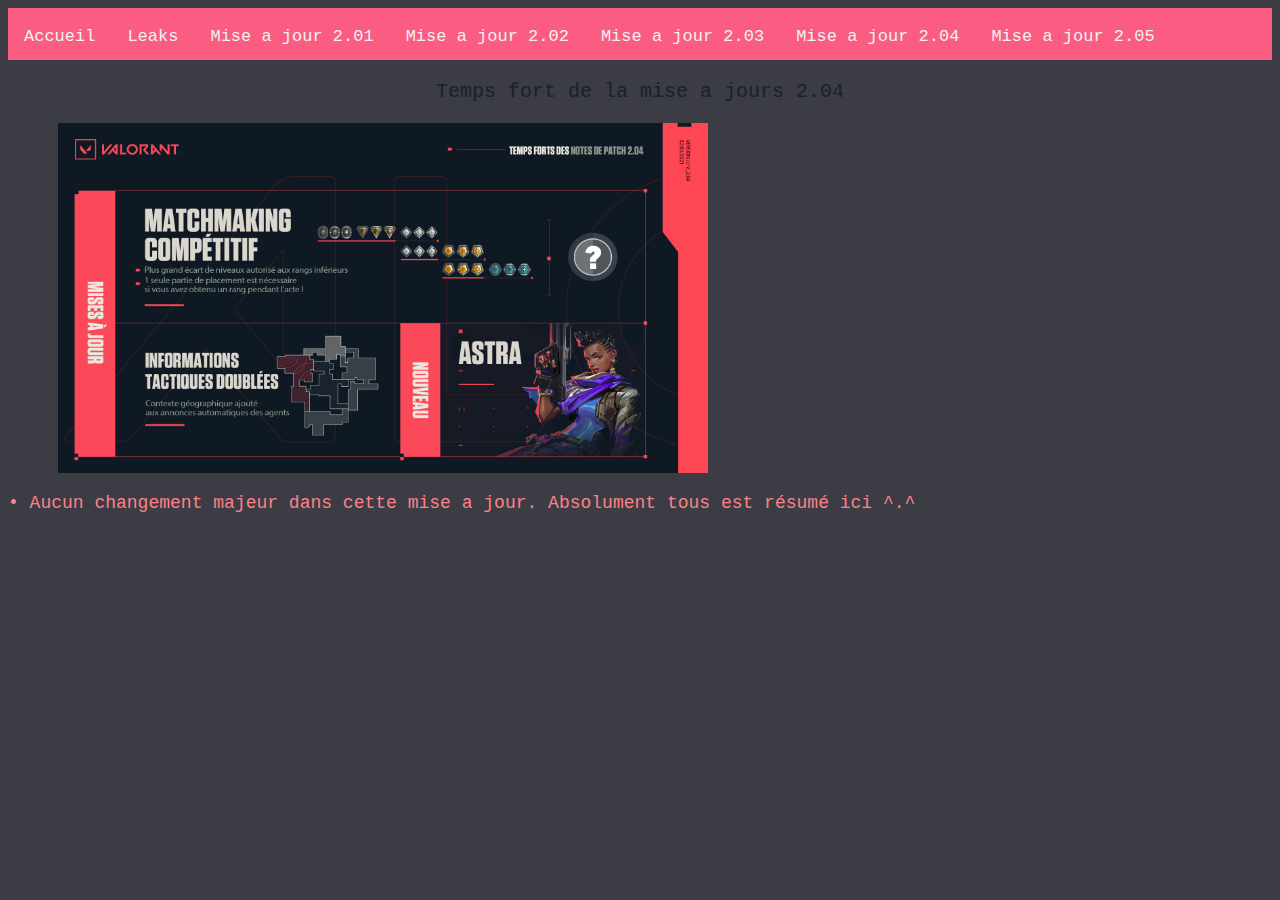
<file: Maj204.html>
<!DOCTYPE html>
<html lang="en">
<head>
    <meta charset="UTF-8">
    <meta name="viewport" content="width=device-width, initial-scale=1.0">
    <title>Mise a jour 2.04</title>
    <link rel="stylesheet" href="styles5.css">

    
</head>
<body>
    <div class="topnav">
        <a href="index.html">Accueil</a>
        <a href="#Leaks">Leaks</a>
      <a href="maj201.html">Mise a jour 2.01</a>
      <a href="Maj202.html">Mise a jour 2.02</a>
      <a href="Maj203.html">Mise a jour 2.03</a>
      <a href="Maj204.html">Mise a jour 2.04</a>
      <a href="Maj205.html">Mise a jour 2.05</a>
      
    </div>
    <p> Temps fort de la mise a jours 2.04 </p>
    <img src="IMG4.jpg" alt=""width="650" height="350" 
    style="display: block; margin-left: 50px; margin-right: 50px; " >

    <div class="txtjett" style="text-align: left; font-family: 'Courier New', Courier, monospace; padding-top: 20px; font-size: 18px; color: #ff8189  ">
        • Aucun changement majeur dans cette mise a jour. Absolument tous est résumé ici ^.^
    </div>
</file>
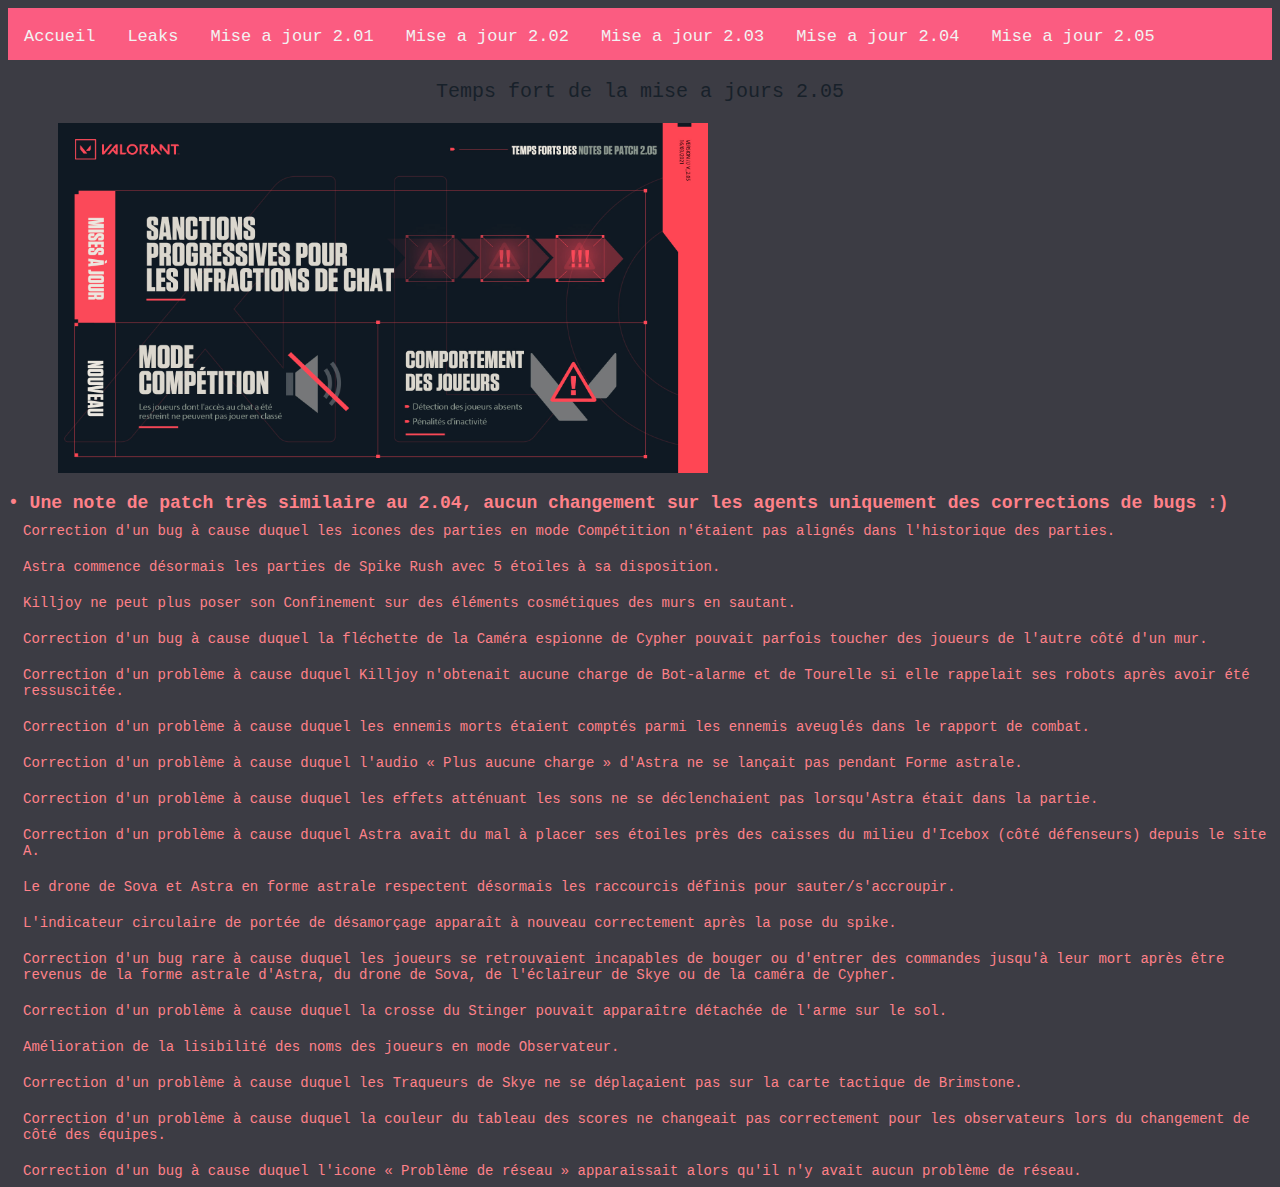
<file: Maj205.html>
<!DOCTYPE html>
<html lang="en">
<head>
    <meta charset="UTF-8">
    <meta name="viewport" content="width=device-width, initial-scale=1.0">
    <title>Mise a jour 2.05</title>
    <link rel="stylesheet" href="styles5.css">
</head>
<body>
    <div class="topnav">
        <a href="index.html">Accueil</a>
        <a href="#Leaks">Leaks</a>
      <a href="maj201.html">Mise a jour 2.01</a>
      <a href="Maj202.html">Mise a jour 2.02</a>
      <a href="Maj203.html">Mise a jour 2.03</a>
      <a href="Maj204.html">Mise a jour 2.04</a>
      <a href="Maj204.html">Mise a jour 2.05</a>
      
    </div>
    <p> Temps fort de la mise a jours 2.05 </p>
    <img src="IMG5.jpg" alt=""width="650" height="350" 
    style="display: block; margin-left: 50px; margin-right: 50px; " >

    <div class="txtjett" style="text-align: left; font-family: 'Courier New', Courier, monospace; padding-top: 20px; font-size: 18px; color: #ff8189  ">
       <b> • Une note de patch très similaire au 2.04, aucun changement sur les agents uniquement des corrections de bugs :) </b>
    </div>

    <div class="splitxt3" style="font-family: 'Courier New', Courier, monospace; text-align: left; padding-top: 10px; color: #ff8189; padding-left: 15px; font-size: 14px; ">
        Correction d'un bug à cause duquel les icones des parties en mode Compétition n'étaient pas alignés dans l'historique des parties.
        </div>

        <div class="splitxt3" style="font-family: 'Courier New', Courier, monospace; text-align: left; padding-top: 20px; color: #ff8189; padding-left: 15px; font-size: 14px; ">
            Astra commence désormais les parties de Spike Rush avec 5 étoiles à sa disposition.

            </div>

            <div class="splitxt3" style="font-family: 'Courier New', Courier, monospace; text-align: left; padding-top: 20px; color: #ff8189; padding-left: 15px; font-size: 14px; ">
                Killjoy ne peut plus poser son Confinement sur des éléments cosmétiques des murs en sautant.
            </div>

            <div class="splitxt3" style="font-family: 'Courier New', Courier, monospace; text-align: left; padding-top: 20px; color: #ff8189; padding-left: 15px; font-size: 14px; ">
                Correction d'un bug à cause duquel la fléchette de la Caméra espionne de Cypher pouvait parfois toucher des joueurs de l'autre côté d'un mur.
            </div>

            <div class="splitxt3" style="font-family: 'Courier New', Courier, monospace; text-align: left; padding-top: 20px; color: #ff8189; padding-left: 15px; font-size: 14px; ">
                Correction d'un problème à cause duquel Killjoy n'obtenait aucune charge de Bot-alarme et de Tourelle si elle rappelait ses robots après avoir été ressuscitée.
            </div>

            <div class="splitxt3" style="font-family: 'Courier New', Courier, monospace; text-align: left; padding-top: 20px; color: #ff8189; padding-left: 15px; font-size: 14px; ">
                Correction d'un problème à cause duquel les ennemis morts étaient comptés parmi les ennemis aveuglés dans le rapport de combat.
            </div>

            <div class="splitxt3" style="font-family: 'Courier New', Courier, monospace; text-align: left; padding-top: 20px; color: #ff8189; padding-left: 15px; font-size: 14px; ">
                Correction d'un problème à cause duquel l'audio « Plus aucune charge » d'Astra ne se lançait pas pendant Forme astrale.
            </div>

            <div class="splitxt3" style="font-family: 'Courier New', Courier, monospace; text-align: left; padding-top: 20px; color: #ff8189; padding-left: 15px; font-size: 14px; ">
                Correction d'un problème à cause duquel les effets atténuant les sons ne se déclenchaient pas lorsqu'Astra était dans la partie.
            </div>

            <div class="splitxt3" style="font-family: 'Courier New', Courier, monospace; text-align: left; padding-top: 20px; color: #ff8189; padding-left: 15px; font-size: 14px; ">
                Correction d'un problème à cause duquel Astra avait du mal à placer ses étoiles près des caisses du milieu d'Icebox (côté défenseurs) depuis le site A.
            </div>

            <div class="splitxt3" style="font-family: 'Courier New', Courier, monospace; text-align: left; padding-top: 20px; color: #ff8189; padding-left: 15px; font-size: 14px; ">
                Le drone de Sova et Astra en forme astrale respectent désormais les raccourcis définis pour sauter/s'accroupir.
            </div>

            <div class="splitxt3" style="font-family: 'Courier New', Courier, monospace; text-align: left; padding-top: 20px; color: #ff8189; padding-left: 15px; font-size: 14px; ">
                L'indicateur circulaire de portée de désamorçage apparaît à nouveau correctement après la pose du spike.
            </div>

            <div class="splitxt3" style="font-family: 'Courier New', Courier, monospace; text-align: left; padding-top: 20px; color: #ff8189; padding-left: 15px; font-size: 14px; ">
                Correction d'un bug rare à cause duquel les joueurs se retrouvaient incapables de bouger ou d'entrer des commandes jusqu'à leur mort après être revenus de la forme astrale d'Astra, du drone de Sova, de l'éclaireur de Skye ou de la caméra de Cypher.
            </div>

            <div class="splitxt3" style="font-family: 'Courier New', Courier, monospace; text-align: left; padding-top: 20px; color: #ff8189; padding-left: 15px; font-size: 14px; ">
                Correction d'un problème à cause duquel la crosse du Stinger pouvait apparaître détachée de l'arme sur le sol.
            </div>

            <div class="splitxt3" style="font-family: 'Courier New', Courier, monospace; text-align: left; padding-top: 20px; color: #ff8189; padding-left: 15px; font-size: 14px; ">
                Amélioration de la lisibilité des noms des joueurs en mode Observateur.
            </div>

            <div class="splitxt3" style="font-family: 'Courier New', Courier, monospace; text-align: left; padding-top: 20px; color: #ff8189; padding-left: 15px; font-size: 14px; ">
                Correction d'un problème à cause duquel les Traqueurs de Skye ne se déplaçaient pas sur la carte tactique de Brimstone.
            </div>

            <div class="splitxt3" style="font-family: 'Courier New', Courier, monospace; text-align: left; padding-top: 20px; color: #ff8189; padding-left: 15px; font-size: 14px; ">
                Correction d'un problème à cause duquel la couleur du tableau des scores ne changeait pas correctement pour les observateurs lors du changement de côté des équipes.
            </div>

            <div class="splitxt3" style="font-family: 'Courier New', Courier, monospace; text-align: left; padding-top: 20px; color: #ff8189; padding-left: 15px; font-size: 14px; ">
                Correction d'un bug à cause duquel l'icone « Problème de réseau » apparaissait alors qu'il n'y avait aucun problème de réseau.
            </div>
</file>
<file: styles.css>
header{
   border          : 5px solid gray;
   text-align      : center;
   padding-top     : 10px;
   padding-bottom  : 10px;
   letter-spacing  : 3px;
   font-family     : "Lucida Console", "Courier New", monospace;
   background-color: #fb5c81;
   color           : #7a1e34;
   font-size       : 12px;
}

html{
   background-color : #3c3c44;
}

p {
   font-family: "Lucida Console", "Courier New", monospace;
   text-align : center;
   font-size  : 20px;
   color      : #18212A;

}


div{
  text-align : center;
  padding-top: 5px;
  font-family: "Lucida Console", "Courier New", monospace;
  font-size  : 20px;
  
}


.topnav {
   overflow: hidden;
   background-color: #fb5c81;
 }
 
 .topnav a {
   float: left;
   color: #f2f2f2;
   text-align: center;
   padding: 14px 16px;
   text-decoration: none;
   font-size: 17px;
 }
 
 .topnav a:hover {
   background-color: #ddd;
   color: black;
 }
 
 .topnav a.active {
   background-color: #4CAF50;
   color: white;
 }
</file>
<file: styles2.css>
header{
    border          : 5px solid gray;
    text-align      : center;
    padding-top     : 10px;
    padding-bottom  : 10px;
    letter-spacing  : 3px;
    font-family     : "Lucida Console", "Courier New", monospace;
    background-color: #fb5c81;
    color           : #7a1e34;
    font-size       : 12px;
 }
 
 html{
    background-color : #3c3c44;
 }
 
 p {
    font-family: "Lucida Console", "Courier New", monospace;
    text-align : center;
    font-size  : 20px;
    color      : #18212A;
 
 }
 
 
 div{
   text-align : center;
   padding-top: 5px;
   font-family: "Lucida Console", "Courier New", monospace;
   font-size  : 20px;
   
 }
 

 .topnav {
   overflow: hidden;
   background-color: #fb5c81;
 }
 
 .topnav a {
   float: left;
   color: #f2f2f2;
   text-align: center;
   padding: 14px 16px;
   text-decoration: none;
   font-size: 17px;
 }
 
 .topnav a:hover {
   background-color: #ddd;
   color: black;
 }
 
 .topnav a.active {
   background-color: #4CAF50;
   color: white;
 }
</file>
<file: styles3.css>
header{
    border          : 5px solid gray;
    text-align      : center;
    padding-top     : 10px;
    padding-bottom  : 10px;
    letter-spacing  : 3px;
    font-family     : "Lucida Console", "Courier New", monospace;
    background-color: #fb5c81;
    color           : #7a1e34;
    font-size       : 12px;
 }
 
 html{
    background-color : #3c3c44;
 }
 
 p {
    font-family: "Lucida Console", "Courier New", monospace;
    text-align : center;
    font-size  : 20px;
    color      : #18212A;
 
 }
 
 
 div{
   text-align : center;
   padding-top: 5px;
   font-family: "Lucida Console", "Courier New", monospace;
   font-size  : 20px;
   
 }
 

 .topnav {
   overflow: hidden;
   background-color: #fb5c81;
 }
 
 .topnav a {
   float: left;
   color: #f2f2f2;
   text-align: center;
   padding: 14px 16px;
   text-decoration: none;
   font-size: 17px;
 }
 
 .topnav a:hover {
   background-color: #ddd;
   color: black;
 }
 
 .topnav a.active {
   background-color: #4CAF50;
   color: white;
 }
</file>
<file: styles4.css>
header{
    border          : 5px solid gray;
    text-align      : center;
    padding-top     : 10px;
    padding-bottom  : 10px;
    letter-spacing  : 3px;
    font-family     : "Lucida Console", "Courier New", monospace;
    background-color: #fb5c81;
    color           : #7a1e34;
    font-size       : 12px;
 }
 
 html{
    background-color : #3c3c44;
 }
 
 p {
    font-family: "Lucida Console", "Courier New", monospace;
    text-align : center;
    font-size  : 20px;
    color      : #18212A;
 
 }
 
 
 div{
   text-align : center;
   padding-top: 5px;
   font-family: "Lucida Console", "Courier New", monospace;
   font-size  : 20px;
   
 }
 

 .topnav {
   overflow: hidden;
   background-color: #fb5c81;
 }
 
 .topnav a {
   float: left;
   color: #f2f2f2;
   text-align: center;
   padding: 14px 16px;
   text-decoration: none;
   font-size: 17px;
 }
 
 .topnav a:hover {
   background-color: #ddd;
   color: black;
 }
 
 .topnav a.active {
   background-color: #4CAF50;
   color: white;
 }
</file>
<file: styles5.css>
header{
    border          : 5px solid gray;
    text-align      : center;
    padding-top     : 10px;
    padding-bottom  : 10px;
    letter-spacing  : 3px;
    font-family     : "Lucida Console", "Courier New", monospace;
    background-color: #fb5c81;
    color           : #7a1e34;
    font-size       : 12px;
 }
 
 html{
    background-color : #3c3c44;
 }
 
 p {
    font-family: "Lucida Console", "Courier New", monospace;
    text-align : center;
    font-size  : 20px;
    color      : #18212A;
 
 }
 
 
 div{
   text-align : center;
   padding-top: 5px;
   font-family: "Lucida Console", "Courier New", monospace;
   font-size  : 20px;
   
 }
 

 .topnav {
   overflow: hidden;
   background-color: #fb5c81;
 }
 
 .topnav a {
   float: left;
   color: #f2f2f2;
   text-align: center;
   padding: 14px 16px;
   text-decoration: none;
   font-size: 17px;
 }
 
 .topnav a:hover {
   background-color: #ddd;
   color: black;
 }
 
 .topnav a.active {
   background-color: #4CAF50;
   color: white;
 }
</file>
